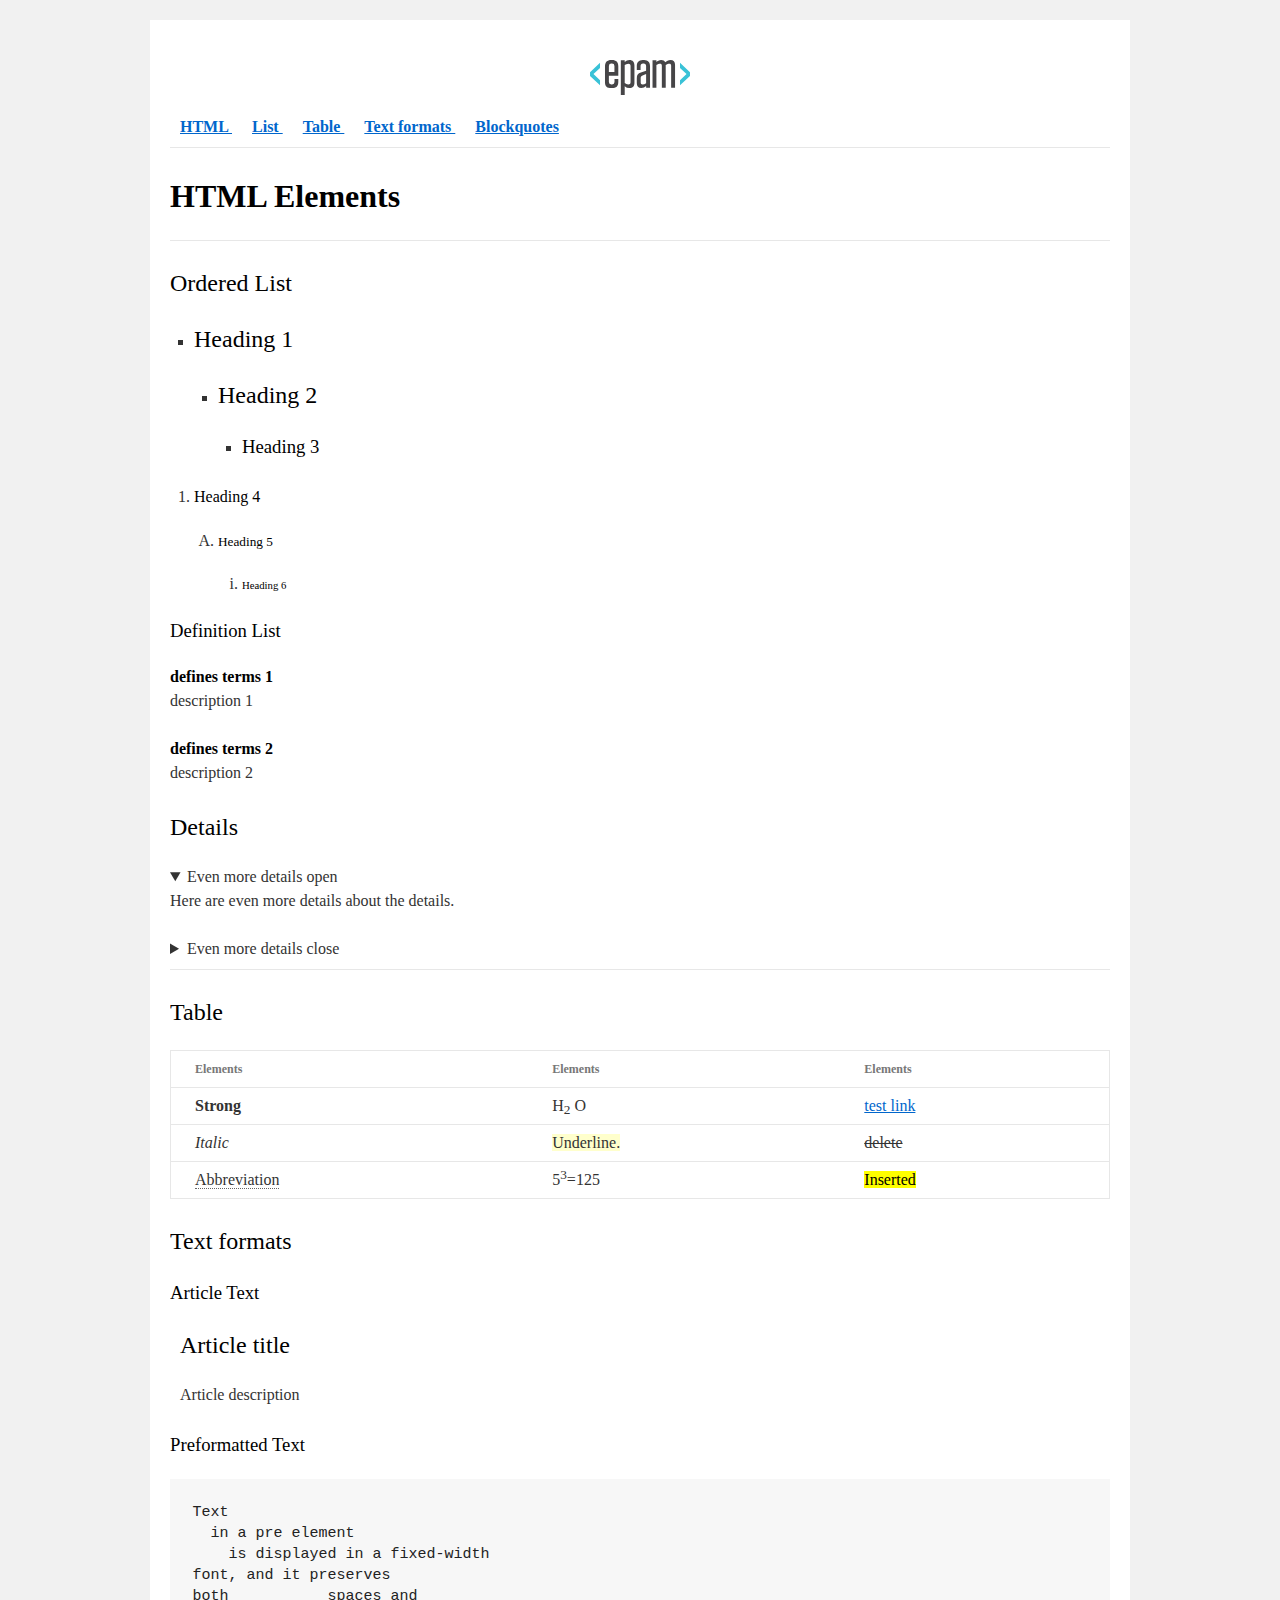
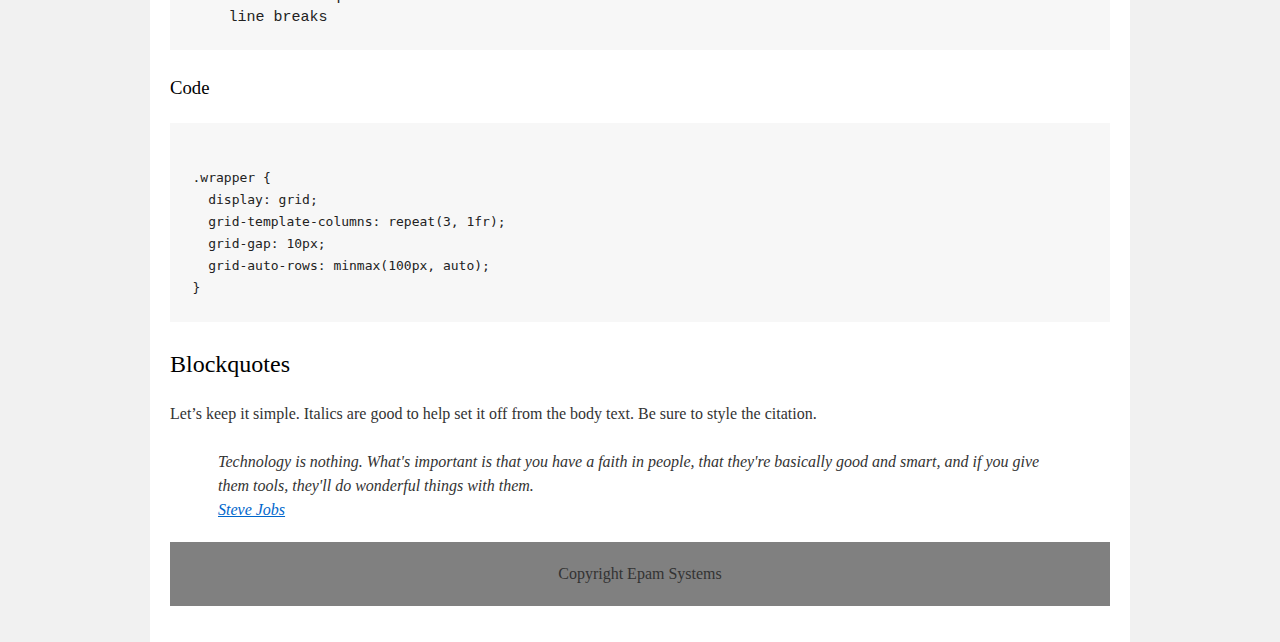
<file: homework_01/index.html>
<!DOCTYPE html>
<html>
   <head>
      <meta charset="utf-8">
      <title>hw</title>
      <link rel="stylesheet" href="style.css">
   </head>
   <body>
      <div id="wrapper">
         <div id="main">
            <div id="container">
               <div id="content" role="main">
                  <!-- TODO: Content goes here -->
                  <header>
                     <a href="http://www.epam.com/"><img src="EPAM_logo.svg" alt="EPAM_logo"> </a>
                  </header>

                  <nav>
                     <a href="#html"> <b> HTML </b> </a> 
                     <a href="#list"> <b> List </b> </a>
                     <a href="#table"> <b> Table </b> </a>
                     <a href="#tf"> <b> Text formats </b> </a>
                     <a href="#bq"> <b> Blockquotes </b> </a>
                  </nav>

                  <section>
                     <hr>
                     <h1 id="html"> <strong> HTML Elements </strong> </h1>
                     <hr>
                     <h2 id="list"> Ordered List </h2>
                     <ul>
                        <li>
                           <h2>Heading 1</h2>
                           <ul>
                              <li>
                                 <h2>Heading 2</h2>
                                 <ul>
                                    <li>
                                       <h3>Heading 3</h3>
                                    </li>
                                 </ul>
                              </li>
                           </ul>
                        </li>
                     </ul>
                     <ol>
                        <li>
                           <h4>Heading 4</h4>
                           <ol>
                              <li>
                                 <h5>Heading 5</h5>
                                 <ol>
                                    <li>
                                       <h6>Heading 6</h6>
                                    </li>
                                 </ol>
                              </li>
                           </ol>
                        </li>
                     </ol>
                     <h3> Definition List </h3>
                     <dl>
                        <dt>defines terms 1</dt>
                        <dd>description 1 </dd>
                     </dl>
                     <dl>
                        <dt>defines terms 2</dt>
                        <dd>description 2 </dd>
                     </dl>
                     <h2>Details</h2>
                     <details open>
                        <summary>Even more details open</summary>
                        <p>Here are even more details about the details.</p>
                     </details>
                     <details>
                        <summary>Even more details close</summary>
                        <p>Here are even more details about the details.</p>
                     </details>
                     <hr>
                     <h2 id="table">Table</h2>
                     <table>
                        <thead>
                           <tr>
                              <th> Elements </th>
                              <th> Elements </th>
                              <th> Elements </th>
                           </tr>
                        </thead>
                        <tbody>
                           <tr>
                              <td> <strong> Strong </strong> </td>
                              <td> H<sub>2</sub> O </td>
                              <td> <a href="#"> test link </a> </td>
                           </tr>
                           <tr>
                              <td> <i> Italic </i> </td>
                              <td> <ins>Underline.</ins></td>
                              <td> <del>delete </del></td>
                           </tr>
                           <tr>
                              <td> <abbr> Abbreviation </abbr> </td>
                              <td> 5<sup>3</sup>=125 </td>
                              <td> <mark>Inserted</mark> </td>
                           </tr>
                        </tbody>
                     </table>
                     <h2 id="tf"> Text formats </h2>
                     <h3>Article Text</h3>
                     <article>
                        <h2>Article title</h2>
                        <p>Article description</p>
                     </article>
                     <h3>Preformatted Text</h3>
                     <pre>
Text
  in a pre element
    is displayed in a fixed-width
font, and it preserves
both           spaces and
    line breaks      </pre>
                     <h3>Code</h3>
                     <pre><code>
.wrapper {
  display: grid;
  grid-template-columns: repeat(3, 1fr);
  grid-gap: 10px;
  grid-auto-rows: minmax(100px, auto);
}</code></pre>
                     <h2 id="bq">Blockquotes</h2>
                     <p> Let’s keep it simple. Italics are good to help set it off from the body text. Be sure to style the citation.</p>
                     <blockquote>
                        Technology is nothing. What's important is that you have a faith in people, that they're basically good and smart, and if you give them tools, they'll do wonderful things with them.
                        <address> <a href="https://en.wikipedia.org/wiki/Steve_Jobs">Steve Jobs </a></address>
                     </blockquote>
                     <p hidden> And here’s a bit of trailing text.</p>
                  </section>

                  <footer> Copyright Epam Systems </footer>

               </div>
            </div>
         </div>
      </div>
   </body>
</html>
</file>
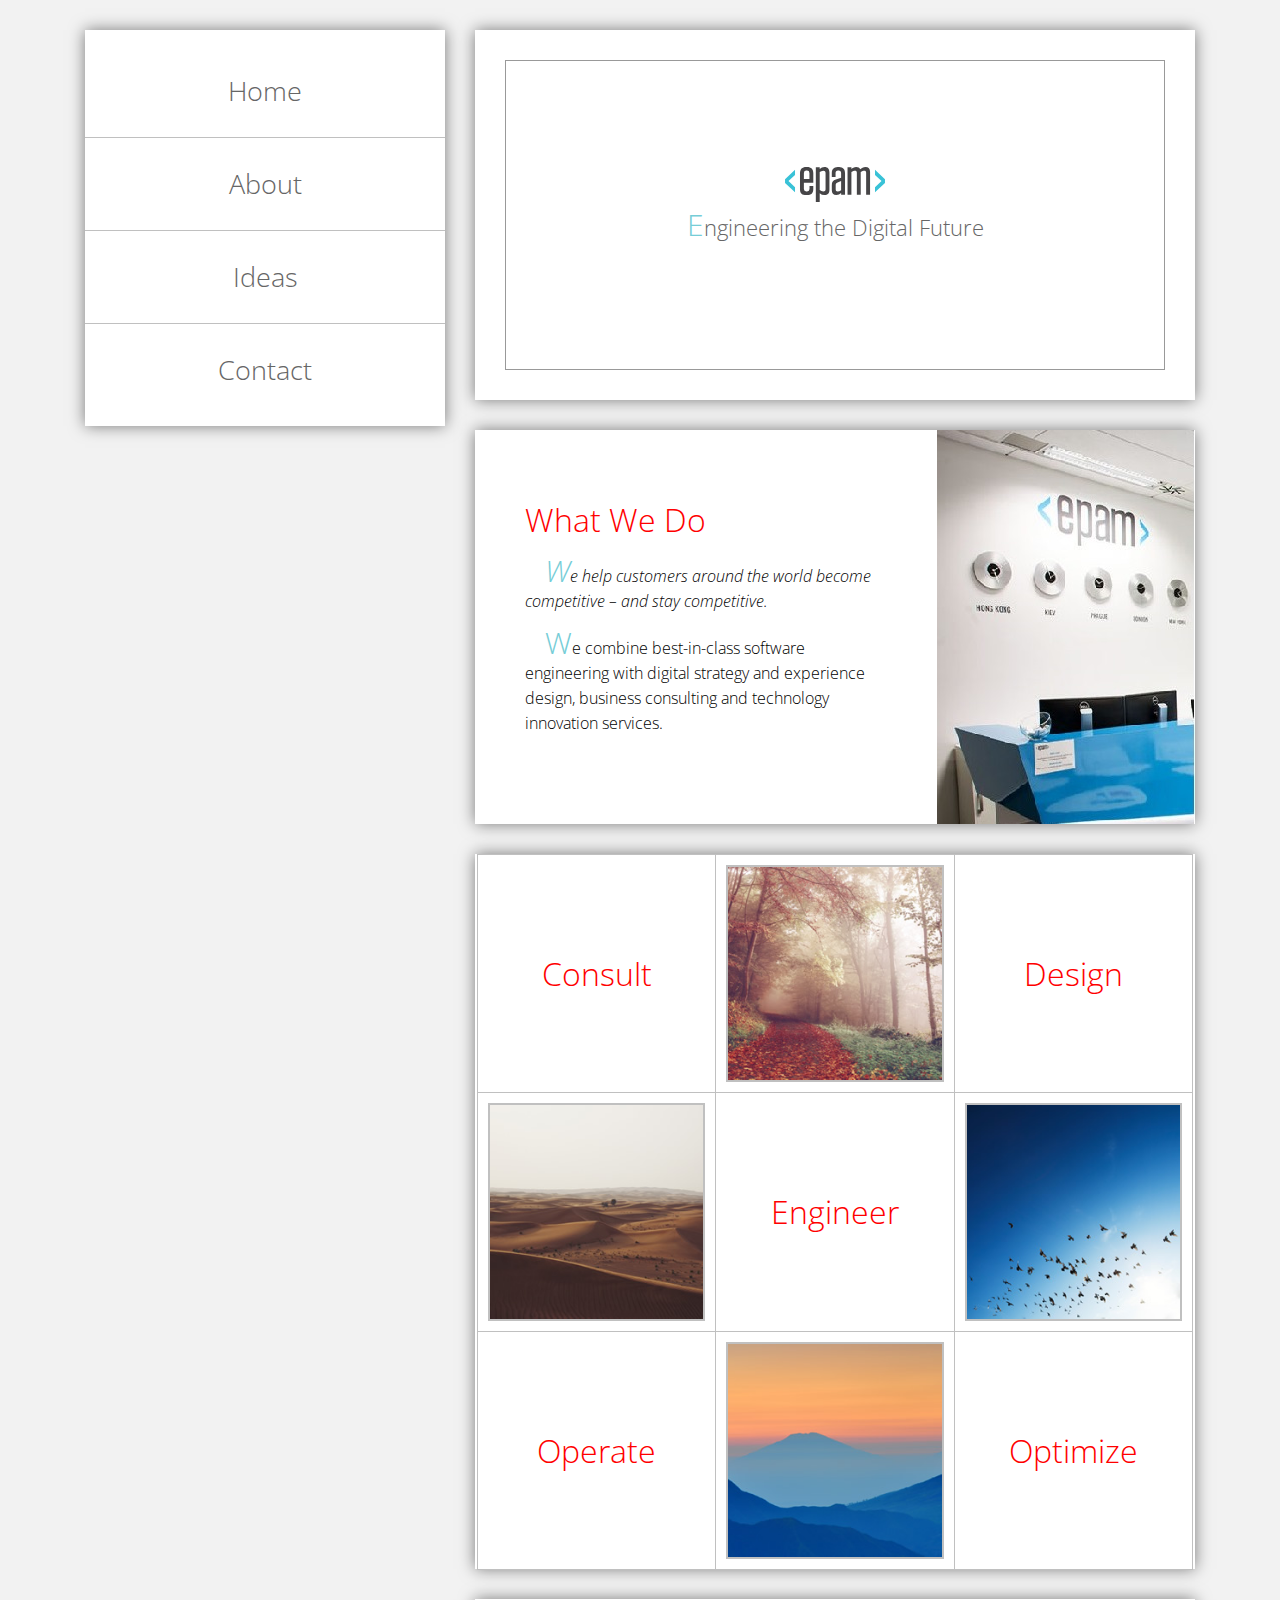
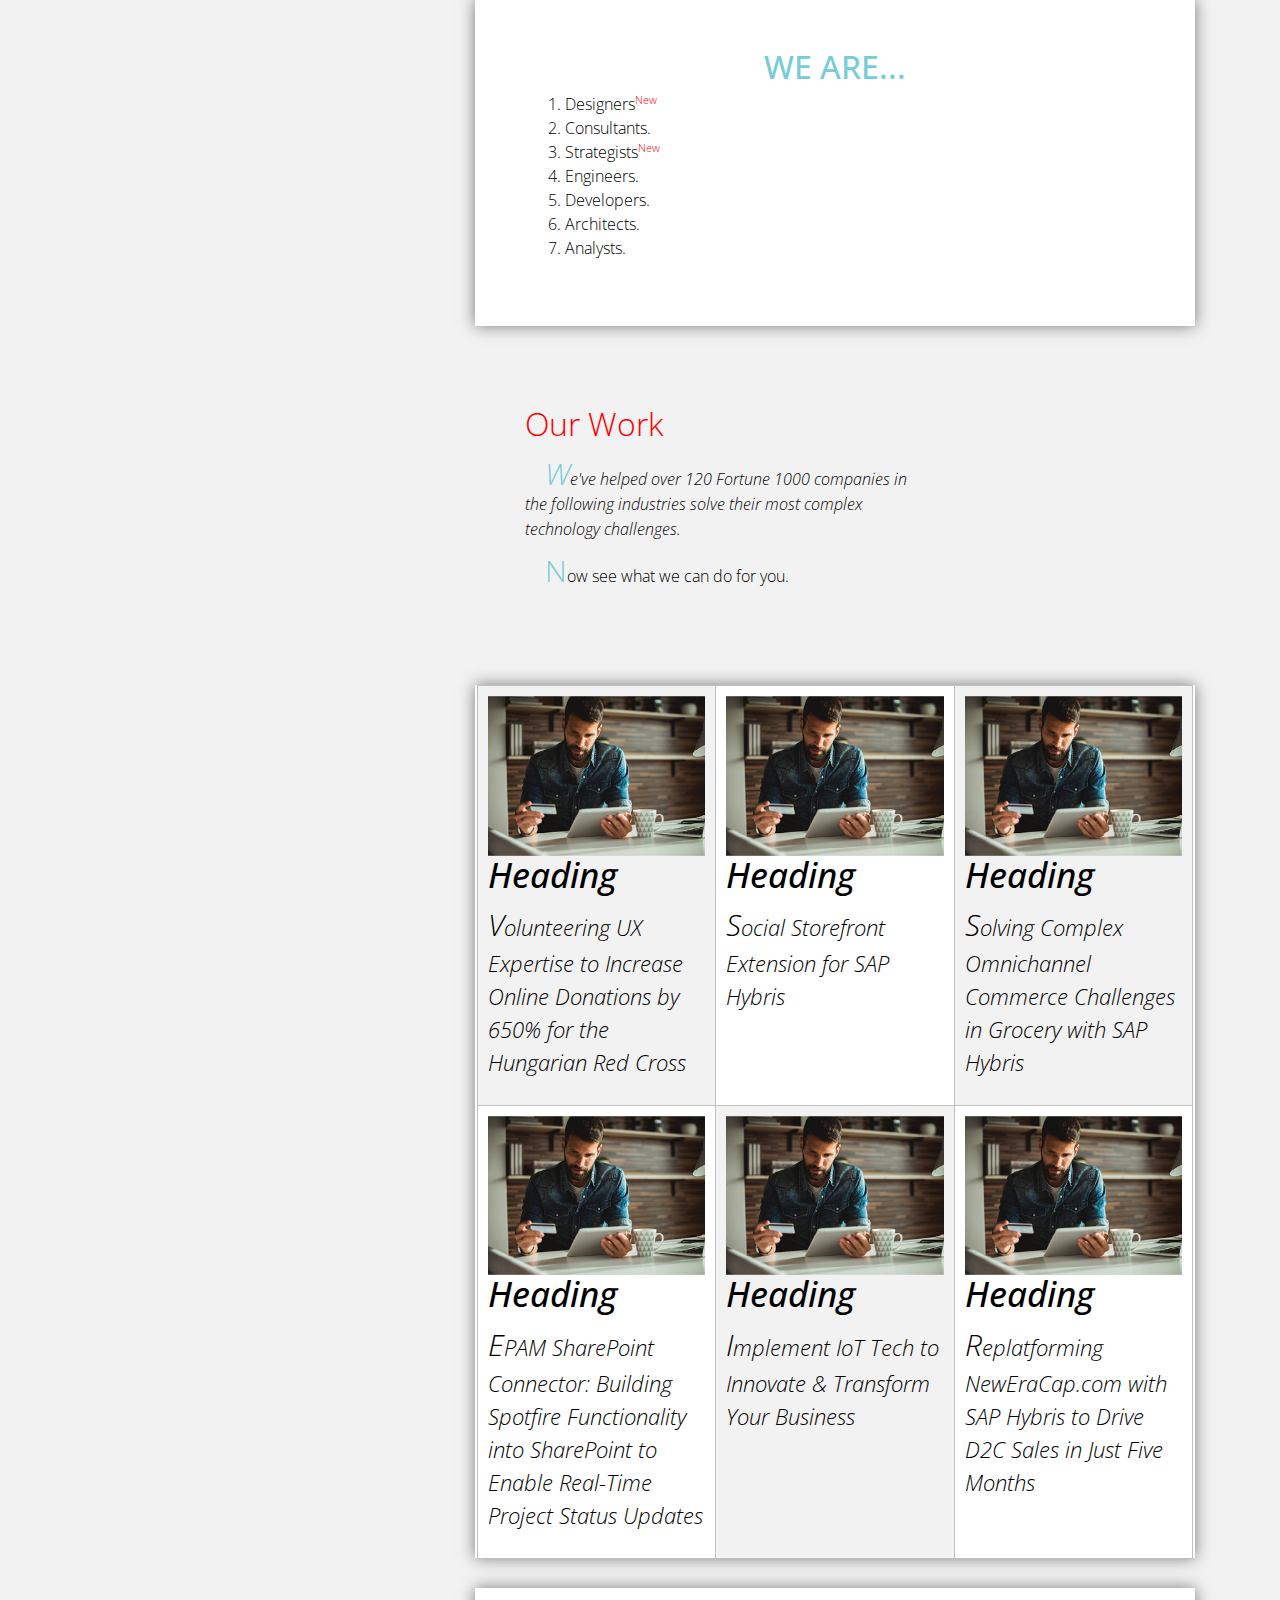
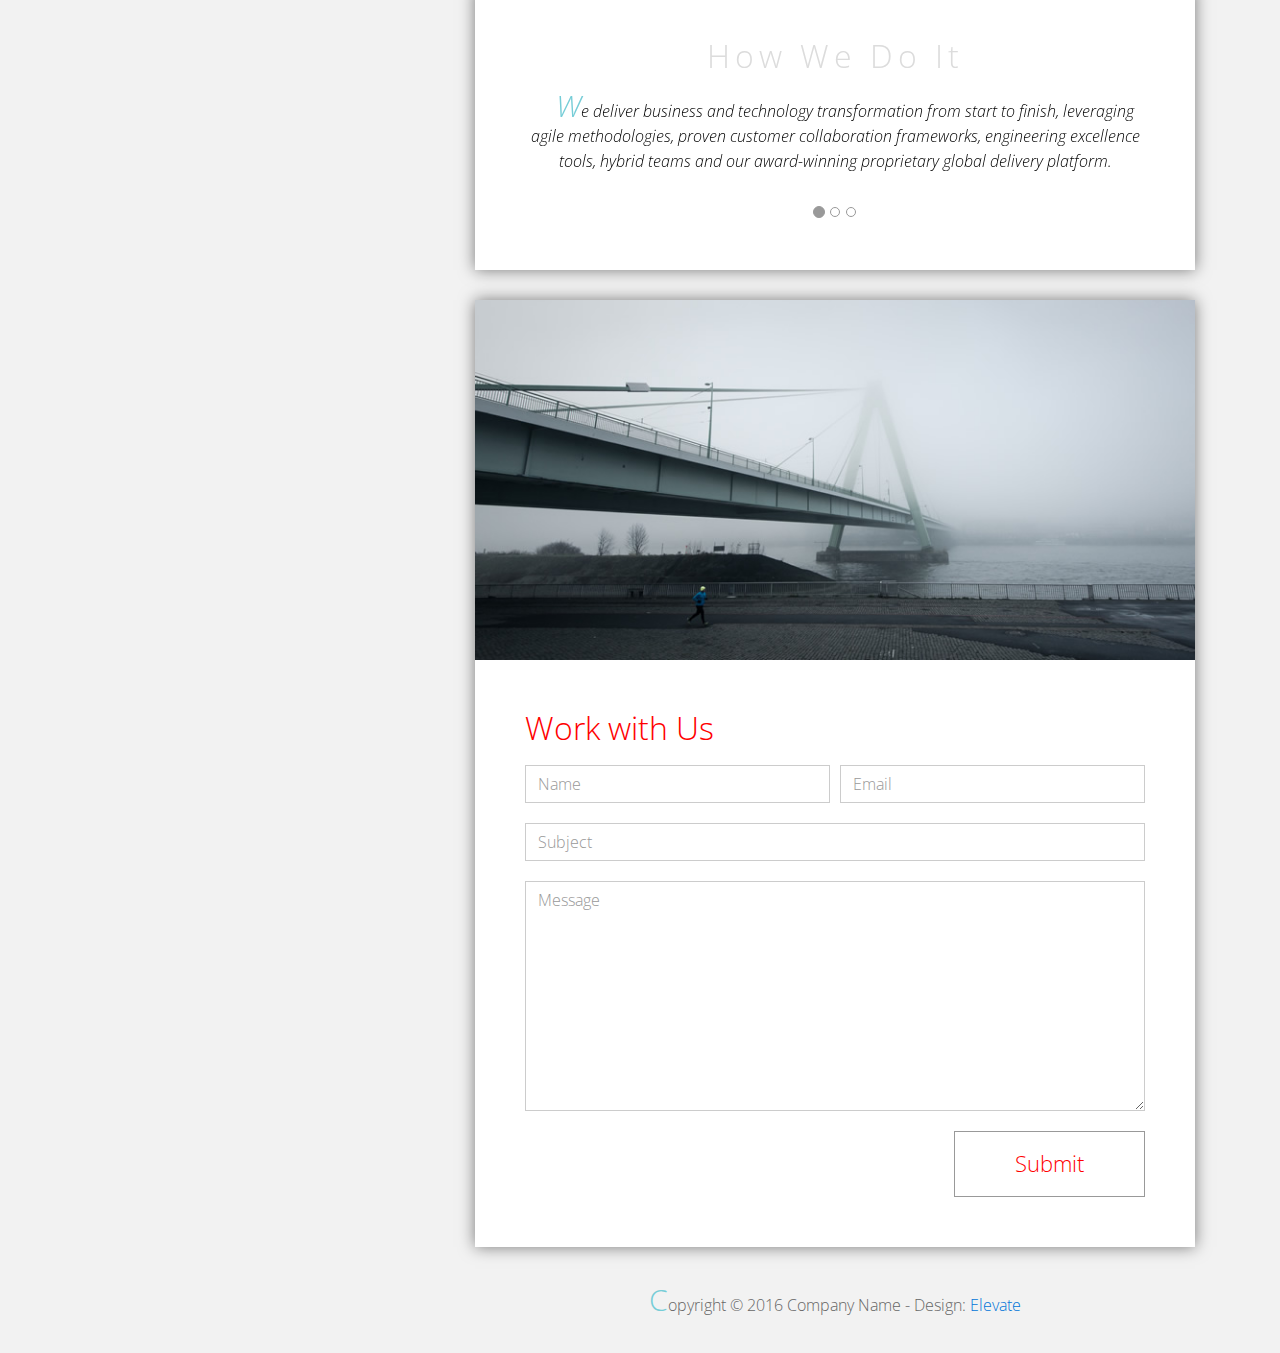
<file: homework_02/index.html>
<!DOCTYPE html>
<html lang="en">
<head>
  <meta charset="utf-8">
  <meta http-equiv="X-UA-Compatible" content="IE=edge">
  <meta name="viewport" content="width=device-width, initial-scale=1">

  <title>CSS Basic HW</title>



  <!-- load stylesheets -->
  <link rel="stylesheet" href="http://fonts.googleapis.com/css?family=Open+Sans:300,400">
  <!-- Google web font "Open Sans" -->
  <link rel="stylesheet" href="css/bootstrap.min.css">
  <!-- Bootstrap style -->
  <link rel="stylesheet" href="css/style.css">
  <!-- Templatemo style -->
  <style>
    .tm-section-title {
      color: red;
    }
    
    .box {
      border: 1px solid silver!important;
      padding: 10px;
    } 

  </style>

</head>

<body>
<div class="container">

  <div class="tm-sidebar">
    <nav class="tm-main-nav">
      <ul>
        <li class="tm-nav-item"><a href="#home" class="tm-nav-item-link">Home</a></li>
        <li class="tm-nav-item"><a href="#about" class="tm-nav-item-link">About</a></li>
        <li class="tm-nav-item"><a href="#ideas" class="tm-nav-item-link">Ideas</a></li>
        <li class="tm-nav-item"><a href="#contact" class="tm-nav-item-link">Contact</a></li>
      </ul>
    </nav>
  </div>

  <div class="tm-main-content">

    <section id="home" class="tm-content-box tm-banner margin-b-10">
      <div class="tm-banner-inner">
        <img src="img/EPAM_logo.svg" width="100px" alt="">
        <p class="tm-banner-text">Engineering the Digital Future</p>
      </div>
    </section>

    <section>
      <div class="tm-content-box flex-2-col">

        <div class="pad flex-item tm-team-description-container">
          <h2 class="tm-section-title">What We Do</h2>
          <p class="tm-section-description">We help customers around the world become competitive – and stay competitive.</p>
          <p class="tm-section-description"> We combine best-in-class software engineering with digital strategy and experience design, business consulting and technology innovation services.</p>
        </div>
        <div class="flex-item">
          <img src="img/image.jpg" alt="">
        </div>
        

      </div>
      <div id="about" class="tm-content-box">

        <ul class="boxes gallery-container">
          <li class="box box-bg">
            <h2 class="tm-section-title tm-section-title-box tm-box-bg-title">Consult</h2>
            <img src="img/white-bg.jpg" alt="Image" class="img-fluid">
          </li>
          <li class="box">
            <a href="img/idea-large-01.jpg"><img src="img/idea-01.jpg" alt="Image"
                                                 class="img-fluid"></a>
          </li>
          <li class="box box-bg">
            <h2 class="tm-section-title tm-section-title-box tm-box-bg-title">Design</h2>
            <img src="img/white-bg.jpg" alt="Image" class="img-fluid">
          </li>
          <li class="box">
            <a href="img/idea-large-02.jpg"><img src="img/idea-02.jpg" alt="Image"
                                                 class="img-fluid"></a>
          </li>
          <li class="box box-bg">
            <h2 class="tm-section-title tm-section-title-box tm-box-bg-title">Engineer</h2>
            <img src="img/white-bg.jpg" alt="Image" class="img-fluid">
          </li>
          <li class="box">
            <a href="img/idea-large-03.jpg"><img src="img/idea-03.jpg" alt="Image"
                                                 class="img-fluid"></a>
          </li>
          <li class="box box-bg">
            <h2 class="tm-section-title tm-section-title-box tm-box-bg-title">Operate</h2>
            <img src="img/white-bg.jpg" alt="Image" class="img-fluid">
          </li>
          <li class="box">
            <a href="img/idea-large-04.jpg"><img src="img/idea-04.jpg" alt="Image"
                                                 class="img-fluid"></a>
          </li>
          <li class="box box-bg">
            <h2 class="tm-section-title tm-section-title-box tm-box-bg-title">Optimize</h2>
            <img src="img/white-bg.jpg" alt="Image" class="img-fluid">
          </li>
        </ul>

      </div>

    </section>

    <!-- slider -->
    <section class="heading tm-content-box pad">
      <h2> WE ARE...</h2>
      <ol>
        <li><a href="index.html" class="text">Designers</a></li>
        <li><a href="index.html">Consultants</a></li>
        <li><a href="#" class="text">Strategists</a></li>
        <li><a href="#">Engineers</a></li>
        <li><a href="#">Developers</a></li>
        <li><a href="#">Architects</a></li>
        <li><a href="#">Analysts</a></li>
      </ol>
  
    </section>

    <section class="blocks">
       <div class="pad flex-item tm-team-description-container">
          <h2 class="tm-section-title">Our Work</h2>
          <p class="tm-section-description">We've helped over 120 Fortune 1000 companies in the following industries solve their most complex technology challenges. </p>
          <p class="tm-section-description"> Now see what we can do for you.</p>
        </div>
      <div class="tm-content-box flex-2-col">
      </div>
      <div  class="tm-content-box">
        <ul class="boxes gallery-container">
          <li class="box box-bg">
            <img src="img/image-1.jpg" alt="Image" class="img-fluid">
            <div>
              <h2>Heading</h2>
              <p>Volunteering UX Expertise to Increase Online Donations by 650% for the Hungarian Red Cross</p>
            </div>
          </li>
          <li class="box">
            <img src="img/image-1.jpg" alt="Image" class="img-fluid">
            <div>
              <h2>Heading</h2>
              <p>Social Storefront Extension for SAP Hybris</p>
            </div>
          </li>
          <li class="box box-bg">
            <img src="img/image-1.jpg" alt="Image" class="img-fluid">
            <div>
              <h2>Heading</h2>
              <p>Solving Complex Omnichannel Commerce Challenges in Grocery with SAP Hybris</p>
            </div>
          </li>
          <li class="box">
            <img src="img/image-1.jpg" alt="Image" class="img-fluid">
            <div>
              <h2>Heading</h2>
              <p>EPAM SharePoint Connector: Building Spotfire Functionality into SharePoint to Enable Real-Time Project Status Updates</p>
            </div>
          </li>
          <li class="box box-bg">
            <img src="img/image-1.jpg" alt="Image" class="img-fluid">
            <div>
              <h2>Heading</h2>
              <p>Implement IoT Tech to Innovate & Transform Your Business</p>
            </div>
          </li>
          <li class="box">
            <img src="img/image-1.jpg" alt="Image" class="img-fluid">
            <div>
              <h2>Heading</h2>
              <p>Replatforming NewEraCap.com with SAP Hybris to Drive D2C Sales in Just Five Months</p>
            </div>
          </li>
        </ul>

      </div>
    </section>

    <section id="ideas">
      <div id="tmCarousel" class="carousel slide tm-content-box" data-ride="carousel">

        <ol class="carousel-indicators">
          <li data-target="#tmCarousel" data-slide-to="0" class="active"></li>
          <li data-target="#tmCarousel" data-slide-to="1" class=""></li>
          <li data-target="#tmCarousel" data-slide-to="2" class=""></li>
        </ol>

        <div class="carousel-inner" role="listbox">

          <div class="carousel-item active">
            <div class="carousel-content">
              <div class="flex-item">
                <h2 class="tm-section-title">How We Do It</h2>
                <p class="tm-section-description carousel-description">We deliver business and technology transformation from start to finish, leveraging agile methodologies, proven customer collaboration frameworks, engineering excellence tools, hybrid teams and our award-winning proprietary global delivery platform.</p>
              </div>
            </div>
          </div>

          <div class="carousel-item">
            <div class="carousel-content">
              <div class="flex-item">
                <h2 class="tm-section-title">Our Clients</h2>
                <p class="tm-section-description carousel-description">Lorem ipsum dolor sit amet,
                  consectetur adipiscing elit. Quisque vel nisi pharetra nibh varius pharetra ac
                  sagittis nisi. Etiam pharetra vestibulum hendrerit. Pellentesque interdum metus
                  sed massa rutrum.</p>
              </div>
            </div>
          </div>

          <div class="carousel-item">
            <div class="carousel-content">
              <div class="flex-item">
                <h2 class="tm-section-title">Our Projects</h2>
                <p class="tm-section-description carousel-description">Donec ex libero, fringilla
                  vitae purus sit amet, rhoncus pharetra lorem. Pellentesque id sem id lacus
                  ultricies vehicula. Aliquam rutrum mi non. Pellentesque interdum metus sed massa
                  rutrum.</p>
              </div>
            </div>
          </div>

        </div>

      </div>
    </section>

    <section class="tm-content-box">
      <img src="img/contact.jpg" alt="Contact image" class="img-fluid">

      <div id="contact" class="pad">
        <h2 class="tm-section-title">Work with Us</h2>
        <form action="#contact" method="get" class="contact-form">

          <div class="form-group col-xs-12 col-sm-12 col-md-6 col-lg-6 form-group-2-col-left">
            <input type="text" id="contact_name" name="contact_name" class="form-control"
                   placeholder="Name" required/>
          </div>
          <div class="form-group col-xs-12 col-sm-12 col-md-6 col-lg-6 form-group-2-col-right">
            <input type="email" id="contact_email" name="contact_email" class="form-control"
                   placeholder="Email" required/>
          </div>
          <div class="form-group">
            <input type="text" id="contact_subject" name="contact_subject" class="form-control"
                   placeholder="Subject" required/>
          </div>
          <div class="form-group">
            <textarea id="contact_message" name="contact_message" class="form-control" rows="9"
                      placeholder="Message" required></textarea>
          </div>

          <button type="submit" class="btn btn-primary submit-btn" >Submit</button>

        </form>
      </div>
    </section>

    <footer class="tm-footer">
      <p class="text-xs-center">Copyright &copy; 2016 Company Name

        - Design: <a rel="nofollow" href="http://www.templatemo.com/tm-481-elevate"
                     target="_parent">Elevate</a></p>
    </footer>

  </div>

</div>

</body>
</html>
</file>
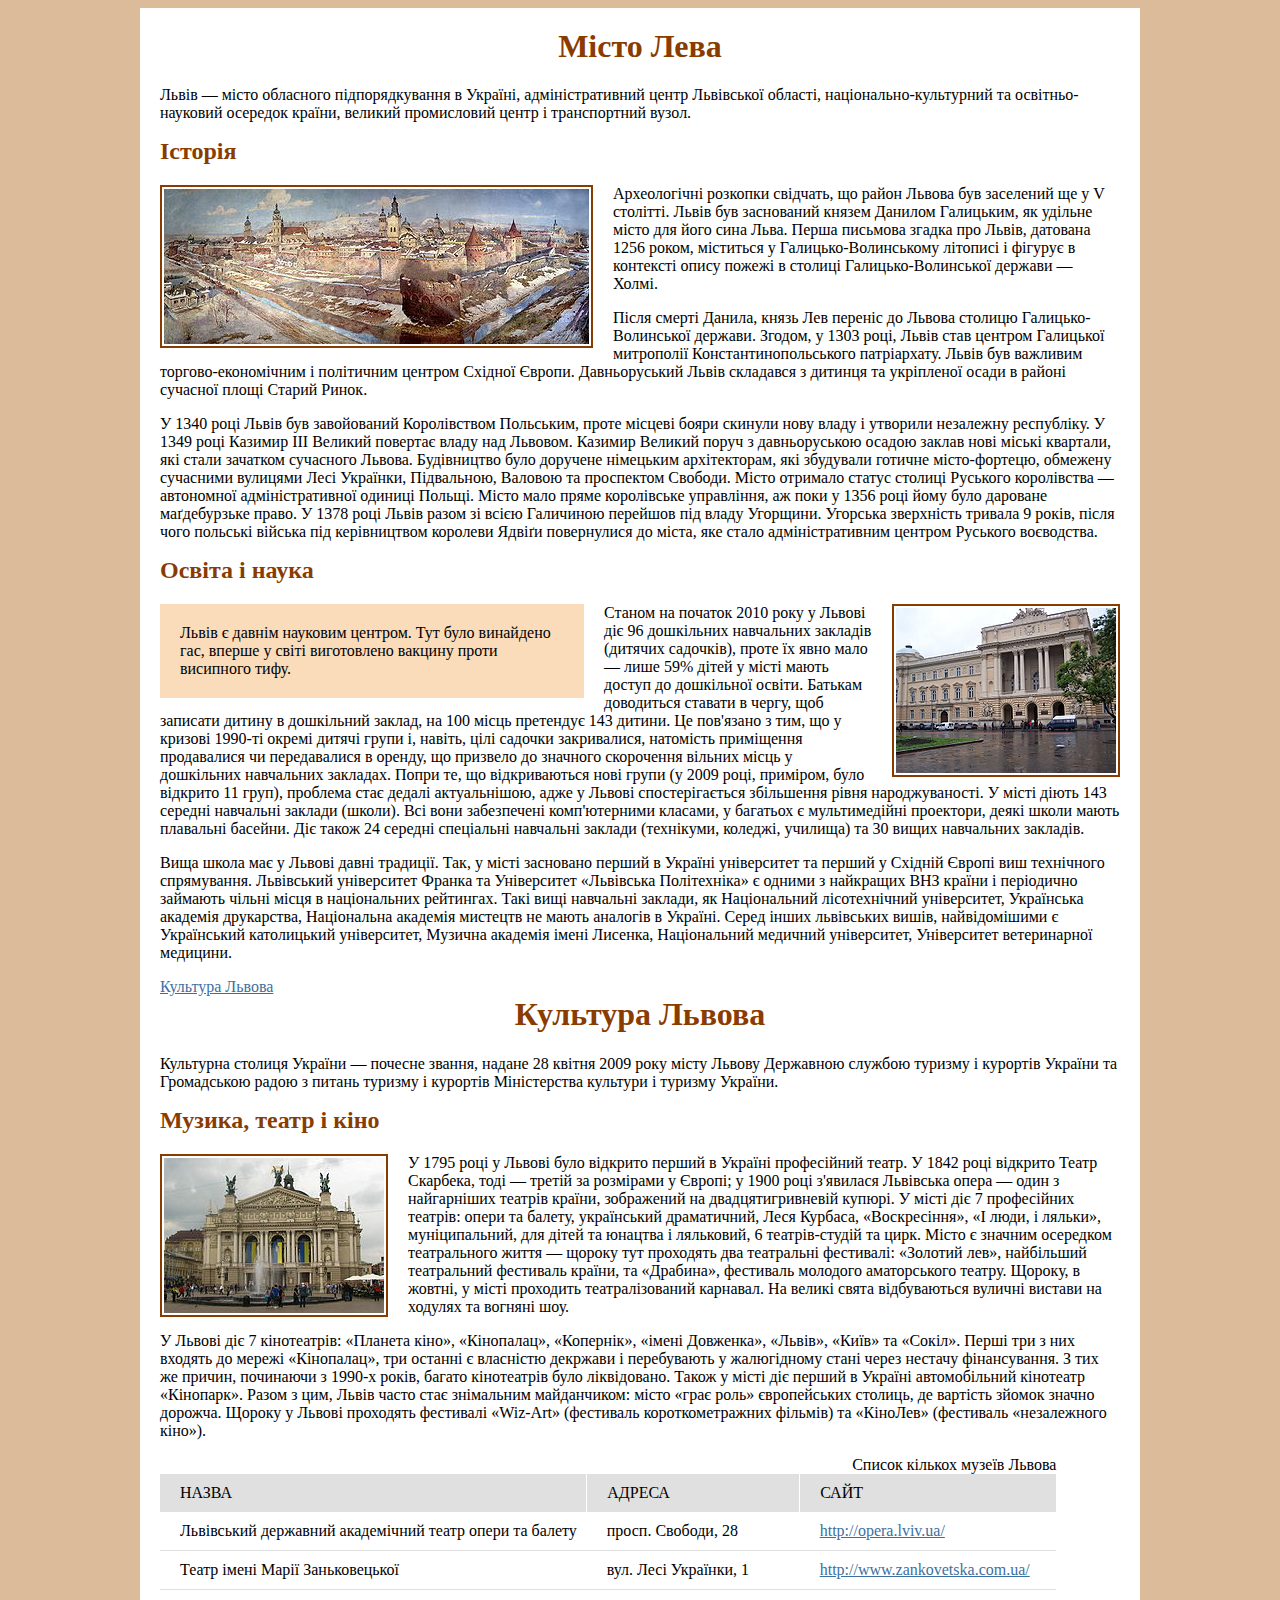
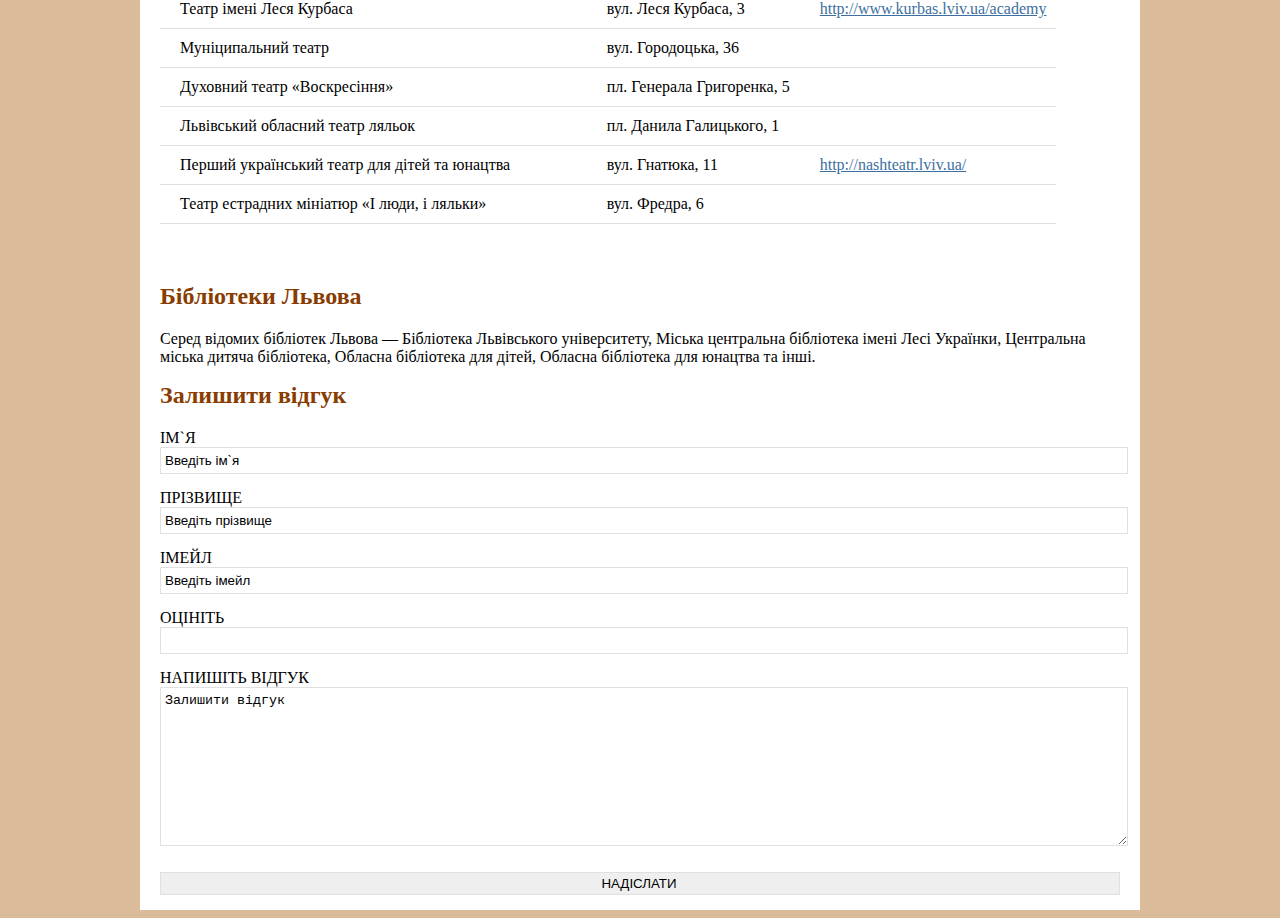
<file: homework_03/index.html>
﻿<!DOCTYPE html>
<html>

<head>
  <meta charset="utf-8">
  <title>Epam Front End Lab. Preprocessors</title>
  <link rel="stylesheet" type="text/css" href="css/style1.css">
  <!--<link rel="stylesheet" type="text/css" href="css/style2.css">-->
  <style type="text/css">
    .userName{
      display: inline;
      width: 50%;
    }
  </style>
</head>

<body>
  <div id="content">
    <h1>Місто Лева</h1>
    <p>Львів — місто обласного підпорядкування в Україні, адміністративний центр Львівської області, національно-культурний
      та освітньо-науковий осередок країни, великий промисловий центр і транспортний вузол.</p>
    <h2>Історія</h2>
    <p><img class="img-left" src="img/lviv.jpg" width="425" height="155" alt="" /> Археологічні розкопки свідчать, що район
      Львова був заселений ще у V столітті. Львів був заснований князем Данилом Галицьким, як удільне місто для його сина
      Льва. Перша письмова згадка про Львів, датована 1256 роком, міститься у Галицько-Волинському літописі і фігурує в контексті
      опису пожежі в столиці Галицько-Волинської держави — Холмі.</p>
    <p>Після смерті Данила, князь Лев переніс до Львова столицю Галицько-Волинської держави. Згодом, у 1303 році, Львів став
      центром Галицької митрополії Константинопольського патріархату. Львів був важливим торгово-економічним і політичним
      центром Східної Європи. Давньоруський Львів складався з дитинця та укріпленої осади в районі сучасної площі Старий
      Ринок.
    </p>
    <p>У 1340 році Львів був завойований Королівством Польським, проте місцеві бояри скинули нову владу і утворили незалежну
      республіку. У 1349 році Казимир III Великий повертає владу над Львовом. Казимир Великий поруч з давньоруською осадою
      заклав нові міські квартали, які стали зачатком сучасного Львова. Будівництво було доручене німецьким архітекторам,
      які збудували готичне місто-фортецю, обмежену сучасними вулицями Лесі Українки, Підвальною, Валовою та проспектом Свободи.
      Місто отримало статус столиці Руського королівства — автономної адміністративної одиниці Польщі. Місто мало пряме королівське
      управління, аж поки у 1356 році йому було дароване маґдебурзьке право. У 1378 році Львів разом зі всією Галичиною перейшов
      під владу Угорщини. Угорська зверхність тривала 9 років, після чого польські війська під керівництвом королеви Ядвіґи
      повернулися до міста, яке стало адміністративним центром Руського воєводства.</p>
    <h2>Освіта і наука</h2>
    <div class="brief">
      Львів є давнім науковим центром. Тут було винайдено гас, вперше у світі виготовлено вакцину проти висипного тифу.
    </div>
    <img class="img-right" src="img/university.jpg" width="220" height="165" alt="" />
    <p>Станом на початок 2010 року у Львові діє 96 дошкільних навчальних закладів (дитячих садочків), проте їх явно мало — лише
      59% дітей у місті мають доступ до дошкільної освіти. Батькам доводиться ставати в чергу, щоб записати дитину в дошкільний
      заклад, на 100 місць претендує 143 дитини. Це пов'язано з тим, що у кризові 1990-ті окремі дитячі групи і, навіть,
      цілі садочки закривалися, натомість приміщення продавалися чи передавалися в оренду, що призвело до значного скорочення
      вільних місць у дошкільних навчальних закладах. Попри те, що відкриваються нові групи (у 2009 році, приміром, було
      відкрито 11 груп), проблема стає дедалі актуальнішою, адже у Львові спостерігається збільшення рівня народжуваності.
      У місті діють 143 середні навчальні заклади (школи). Всі вони забезпечені комп'ютерними класами, у багатьох є мультимедійні
      проектори, деякі школи мають плавальні басейни. Діє також 24 середні спеціальні навчальні заклади (технікуми, коледжі,
      училища) та 30 вищих навчальних закладів.</p>
    <p>Вища школа має у Львові давні традиції. Так, у місті засновано перший в Україні університет та перший у Східній Європі
      виш технічного спрямування. Львівський університет Франка та Університет «Львівська Політехніка» є одними з найкращих
      ВНЗ країни і періодично займають чільні місця в національних рейтингах. Такі вищі навчальні заклади, як Національний
      лісотехнічний університет, Українська академія друкарства, Національна академія мистецтв не мають аналогів в Україні.
      Серед інших львівських вишів, найвідомішими є Український католицький університет, Музична академія імені Лисенка,
      Національний медичний університет, Університет ветеринарної медицини.</p>
    <a href="culture.html">Культура Львова</a>

    <h1>Культура Львова</h1>
    <p>Культурна столиця України — почесне звання, надане 28 квітня 2009 року місту Львову Державною службою туризму і курортів
      України та Громадською радою з питань туризму і курортів Міністерства культури і туризму України.</p>
    <h2>Музика, театр і кіно</h2>
    <img class="img-left" src="img/opera.jpg" width="220" height="155" alt="" />
    <p>У 1795 році у Львові було відкрито перший в Україні професійний театр. У 1842 році відкрито Театр Скарбека, тоді — третій
      за розмірами у Європі; у 1900 році з'явилася Львівська опера — один з найгарніших театрів країни, зображений на двадцятигривневій
      купюрі. У місті діє 7 професійних театрів: опери та балету, український драматичний, Леся Курбаса, «Воскресіння», «І
      люди, і ляльки», муніципальний, для дітей та юнацтва і ляльковий, 6 театрів-студій та цирк. Місто є значним осередком
      театрального життя — щороку тут проходять два театральні фестивалі: «Золотий лев», найбільший театральний фестиваль
      країни, та «Драбина», фестиваль молодого аматорського театру. Щороку, в жовтні, у місті проходить театралізований карнавал.
      На великі свята відбуваються вуличні вистави на ходулях та вогняні шоу.</p>
    <p>У Львові діє 7 кінотеатрів: «Планета кіно», «Кінопалац», «Копернік», «імені Довженка», «Львів», «Київ» та «Сокіл». Перші
      три з них входять до мережі «Кінопалац», три останні є власністю декржави і перебувають у жалюгідному стані через нестачу
      фінансування. З тих же причин, починаючи з 1990-х років, багато кінотеатрів було ліквідовано. Також у місті діє перший
      в Україні автомобільний кінотеатр «Кінопарк». Разом з цим, Львів часто стає знімальним майданчиком: місто «грає роль»
      європейських столиць, де вартість зйомок значно дорожча. Щороку у Львові проходять фестивалі «Wiz-Art» (фестиваль короткометражних
      фільмів) та «КіноЛев» (фестиваль «незалежного кіно»).</p>
    <table>
      <caption>Список кількох музеїв Львова</caption>
      <tr>
        <th>Назва</th>
        <th>Адреса</th>
        <th>Сайт</th>
      </tr>
      <tr>
        <td>Львівський державний академічний театр опери та балету</td>
        <td>просп. Свободи, 28</td>
        <td><a href="#">http://opera.lviv.ua/</a></td>
      </tr>
      <tr>
        <td>Театр імені Марії Заньковецької</td>
        <td>вул. Лесі Українки, 1</td>
        <td><a href="#">http://www.zankovetska.com.ua/</a></td>
      </tr>
      <tr>
        <td>Театр імені Леся Курбаса</td>
        <td>вул. Леся Курбаса, 3</td>
        <td><a href="#">http://www.kurbas.lviv.ua/academy</a></td>
      </tr>
      <tr>
        <td>Муніципальний театр</td>
        <td>вул. Городоцька, 36</td>
        <td></td>
      </tr>
      <tr>
        <td>Духовний театр «Воскресіння»</td>
        <td>пл. Генерала Григоренка, 5</td>
        <td></td>
      </tr>
      <tr>
        <td>Львівський обласний театр ляльок</td>
        <td>пл. Данила Галицького, 1</td>
        <td></td>
      </tr>
      <tr>
        <td>Перший український театр для дітей та юнацтва</td>
        <td>вул. Гнатюка, 11</td>
        <td><a href="#">http://nashteatr.lviv.ua/</a></td>
      </tr>
      <tr>
        <td>Театр естрадних мініатюр «І люди, і ляльки»</td>
        <td>вул. Фредра, 6</td>
        <td></td>
      </tr>
    </table>
    <h2>Бібліотеки Львова</h2>
    <p>Серед відомих бібліотек Львова — Бібліотека Львівського університету, Міська центральна бібліотека імені Лесі Українки,
      Центральна міська дитяча бібліотека, Обласна бібліотека для дітей, Обласна бібліотека для юнацтва та інші.</p>
    <div>
      <h2>Залишити відгук</h2>
         <form>
                <div class="column">
                    <span>ІМ`Я</span><br>
                    <input class="cell_width" type="text" name="firstname" value="Введіть ім`я" required><br>
                    <span>ПРІЗВИЩЕ</span><br>
                    <input class="cell_width" type="text" name="lastname" value="Введіть прізвище" required> <br>
                </div>
                <span>ІМЕЙЛ</span><br>
                <input class="cell_width" type="text" name="email" value="Введіть імейл" required><br>
                <span>ОЦІНІТЬ</span><br>
                <input class="cell_width" type="text" name="feedback" required> <br>
                <span>НАПИШІТЬ ВІДГУК</span><br>
                <textarea class="cell_width" name="comment">Залишити відгук</textarea>
                <div class="oversbutton">
                    <input id="button" type="button" value="НАДІСЛАТИ">
                </div>
          </form>
    </div>
  </div>
</body>

</html>
</file>
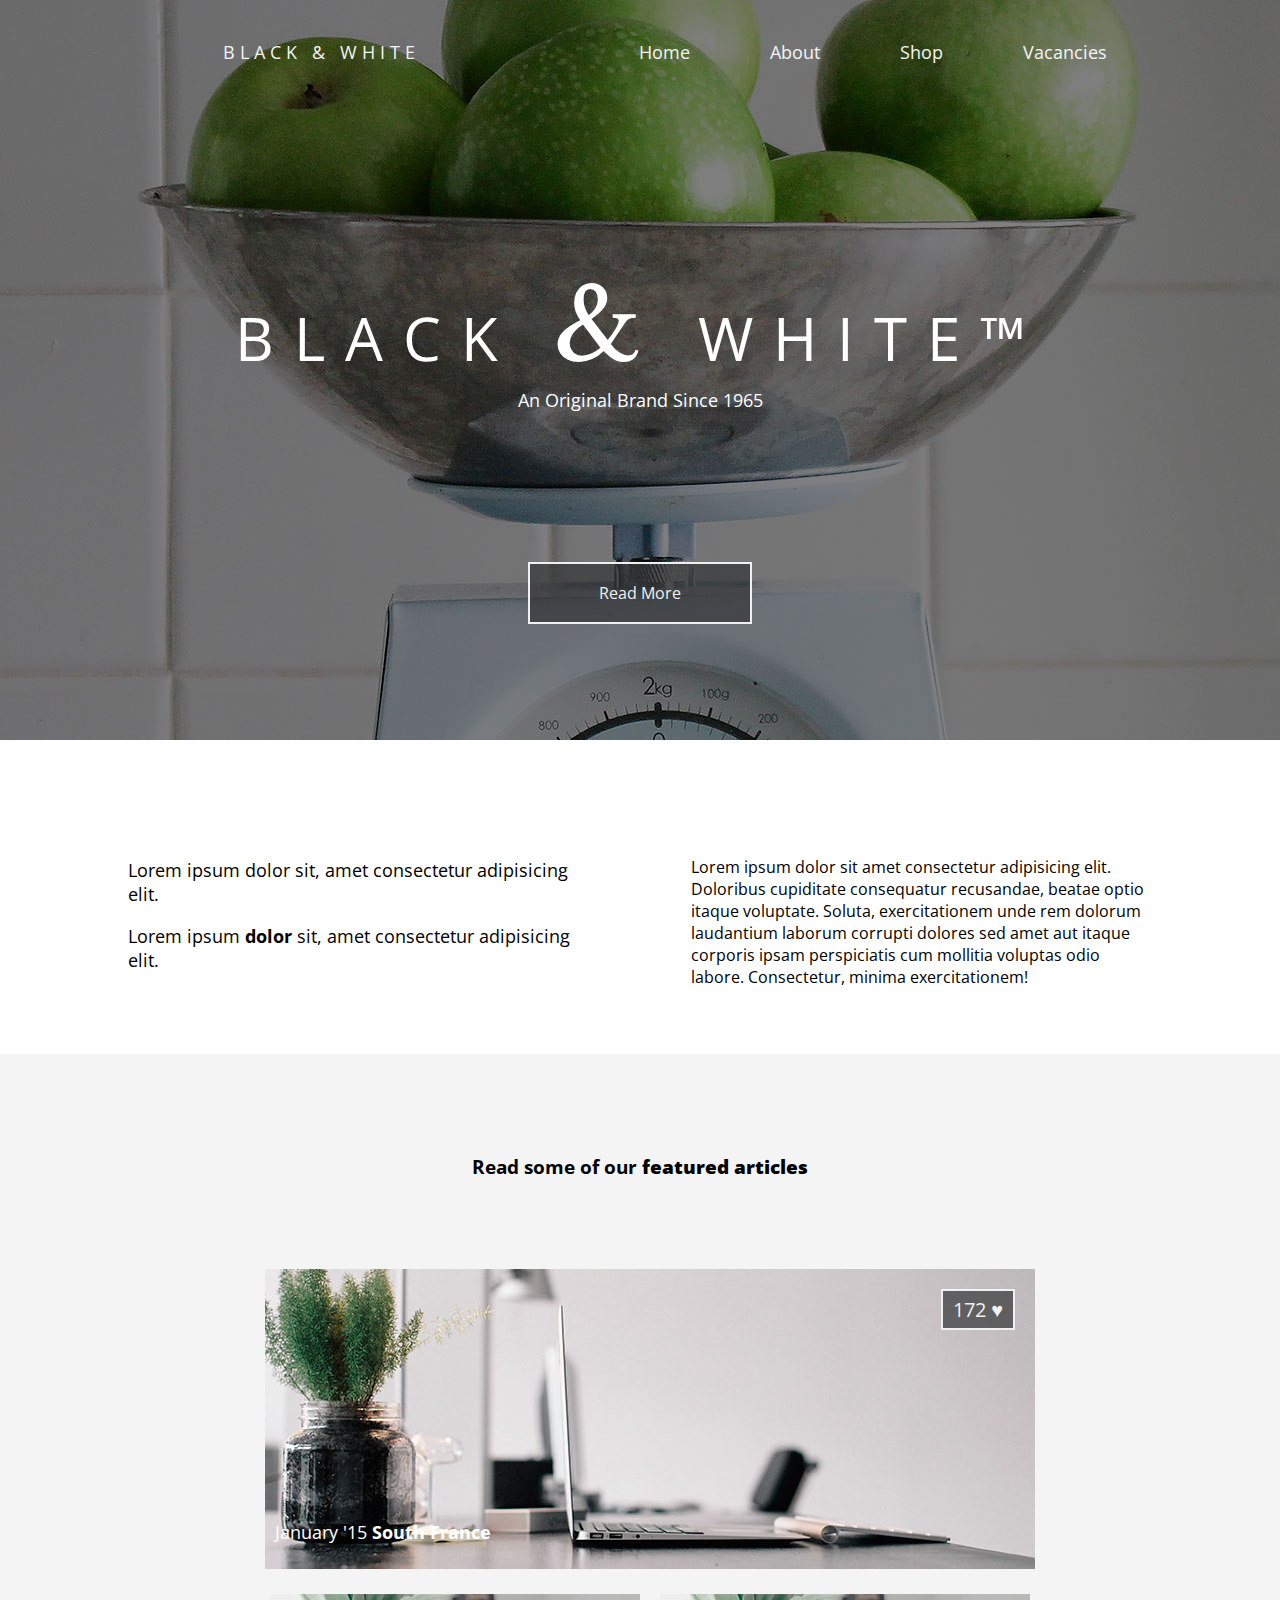
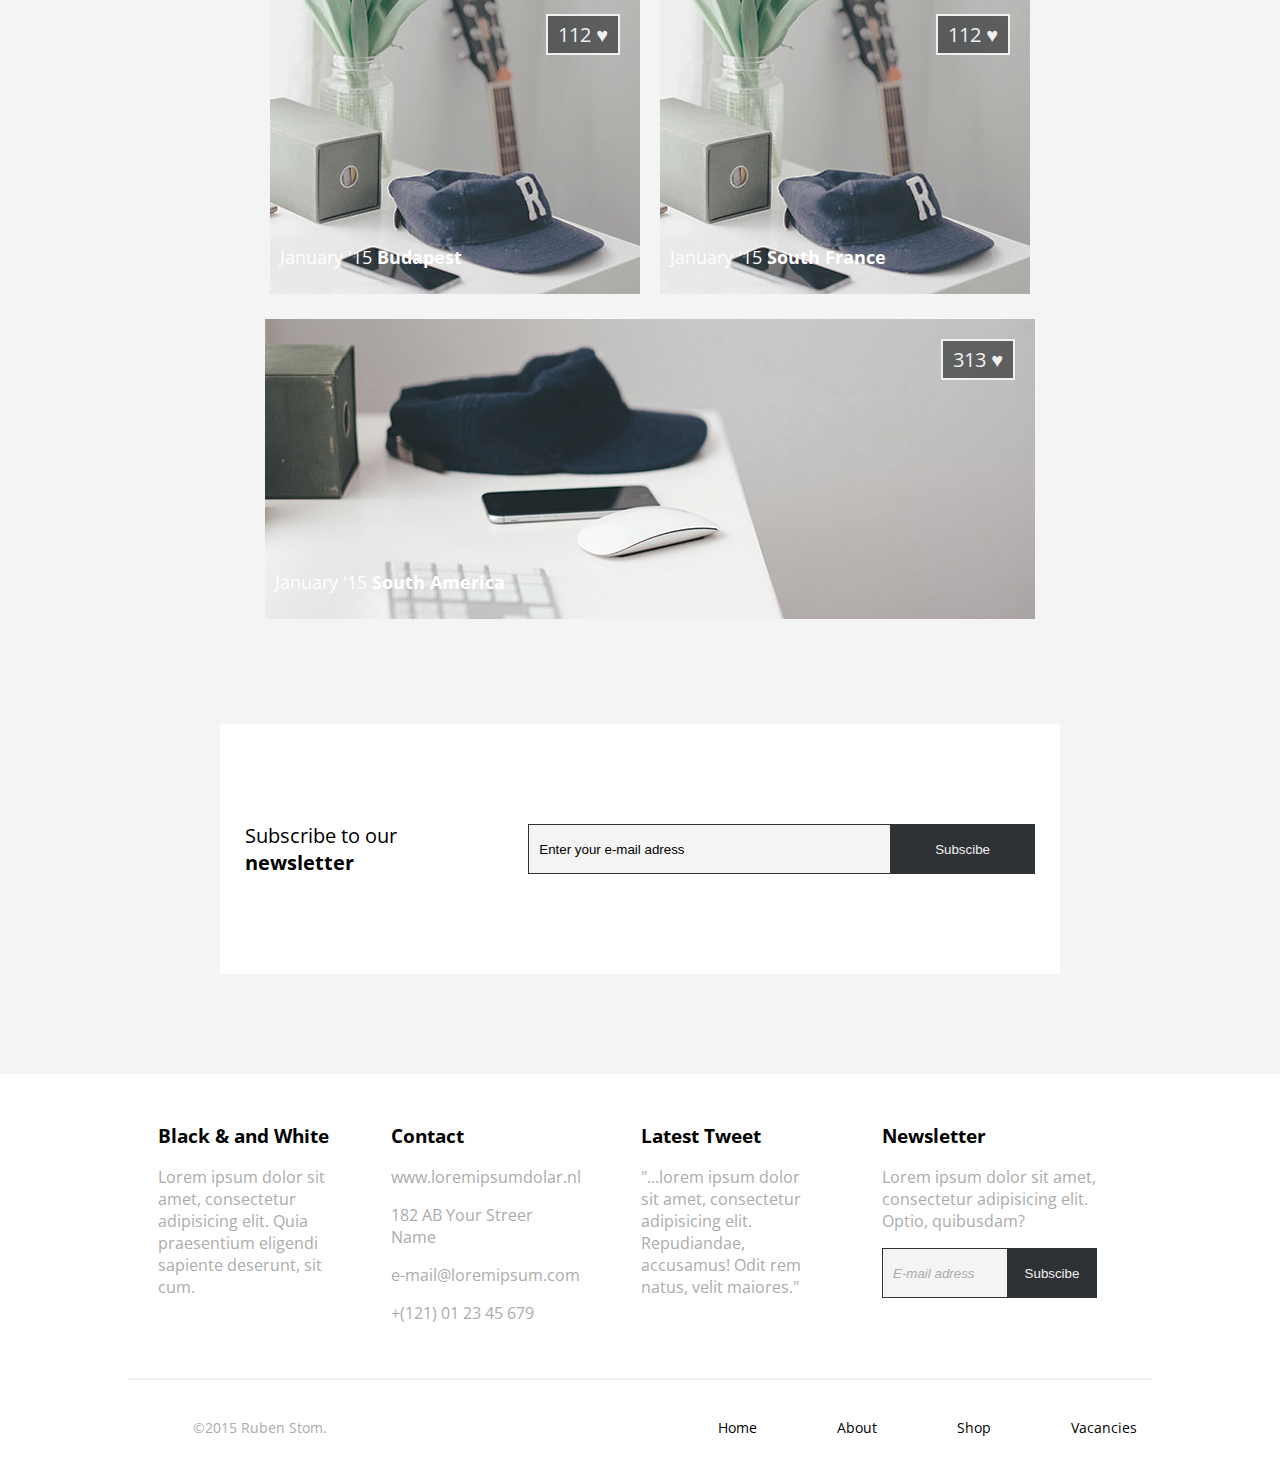
<file: homework_04/index.html>
<!DOCTYPE html>
<html lang="en">
   <head>
      <meta charset="UTF-8">
      <meta name="viewport" content="width=device-width, initial-scale=1.0">
      <meta http-equiv="X-UA-Compatible" content="ie=edge">
      <link href="https://fonts.googleapis.com/css?family=Open+Sans:300,400" rel="stylesheet">
      <link href="https://fonts.googleapis.com/css?family=Libre+Baskerville" rel="stylesheet">
      <link rel="stylesheet" href="css/style.css">
      <title>Layouts HW</title>
   </head>
   <body>
      <header>
         <div class="container">
            <nav class="heading">
               <div class="header-section">
                  <div class="header-item header-logo">
                     BLACK & WHITE
                  </div>
               </div>
               <div class="header-section">
                  <div class="header-item">
                     <a href="#" id="active">Home</a>
                  </div>
                  <div class="header-item">
                     <a href="#">About</a>
                  </div>
                  <div class="header-item">
                     <a href="#">Shop</a>
                  </div>
                  <div class="header-item">
                     <a href="#">Vacancies</a>
                  </div>
               </div>
            </nav>
            <div class="titles">
               <div class="first-title">
                  <h2>BLACK <span>&</span> WHITE&trade;</h2>
               </div>
               <h3>An Original Brand Since 1965</h3>
            </div>
            <a href="#" class="button">Read More</a>
         </div>
      </header>
      <section>
         <div class="container">
            <div class="info clearfix">
               <div class="left-side">
                  <p>
                     Lorem ipsum dolor sit, amet consectetur adipisicing elit. 
                  </p>
                  <p>
                     Lorem ipsum <strong>dolor </strong> sit, amet consectetur adipisicing elit. 
                  </p>
               </div>
               <div class="right-side">
                  <p>Lorem ipsum dolor sit amet consectetur adipisicing elit. 
                     Doloribus cupiditate consequatur recusandae, beatae optio 
                     itaque voluptate. Soluta, exercitationem unde rem dolorum 
                     laudantium laborum corrupti dolores sed amet aut itaque 
                     corporis ipsam perspiciatis cum mollitia voluptas odio 
                     labore. Consectetur, minima exercitationem!
                  </p>
               </div>
            </div>
         </div>
      </section>
      <article>
         <div class="container">
            <section>
               <h3>Read some of our <strong>featured articles</strong></h3>
               <div class="grid">
                  <div class="example3">
                     <img src="img/sample.jpg" alt="photo1" class="responsive-image">
                     <div class="example-text">
                        <span>January '15 <strong>South France</strong></span>
                     </div>
                     <div class="likes">
                        <span>172 &#9829;</span>
                     </div>
                  </div>
                  <div class="example3">
                     <img src="img/sample2.jpg" alt="photo2" class="responsive-image">
                     <div class="example-text">
                        <span>January '15 <strong>Budapest</strong></span>
                     </div>
                     <div class="likes">
                        <span>112 &#9829;</span>
                     </div>
                  </div>
                  <div class="example3">
                     <div class="vignette">
                        <img src="img/sample2.jpg" alt="photo3" class="responsive-image">
                     </div>
                     <div class="example-text">
                        <span>January '15 <strong>South France</strong></span>
                     </div>
                     <div class="likes">
                        <span>112 &#9829;</span>
                     </div>
                  </div>
                  <div class="example3">
                     <img src="img/sample3.jpg" alt="photo4" class="responsive-image">
                     <div class="example-text">
                        <span>January '15 <strong>South America</strong></span>
                     </div>
                     <div class="likes">
                        <span>313 &#9829;</span>
                     </div>
                  </div>
               </div>
            </section>
            <section>
               <div class="subscribe">
                  <label for="main-email">Subscribe to our <strong>newsletter</strong></label>
                  <input type="email" id="main-email" name="main-email" placeholder="Enter your e-mail adress" required/>
                  <button type="submit" id="main-send-btn">Subscibe</button>
               </div>
            </section>
         </div>
      </article>
      <footer>
         <div class="container">
            <div class="top-footer">
               <div class="footer-item">
                  <h3>Black & and White</h3>
                  <p>Lorem ipsum dolor sit amet, consectetur adipisicing elit. Quia praesentium eligendi sapiente deserunt, sit cum.</p>
               </div>
               <div class="footer-item">
                  <h3>Contact</h3>
                  <p><a href="#">www.loremipsumdolar.nl</a></p>
                  <p>182 AB Your Streer Name</p>
                  <p>e-mail@loremipsum.com</p>
                  <p>+(121) 01 23 45 679</p>
               </div>
               <div class="footer-item">
                  <h3>Latest Tweet</h3>
                  <p>"...lorem ipsum dolor sit amet, consectetur adipisicing elit. Repudiandae, accusamus! Odit rem natus, velit maiores."</p>
               </div>
               <div class="footer-item">
                  <h3>Newsletter</h3>
                  <p>
                     Lorem ipsum dolor sit amet, consectetur adipisicing elit. Optio, quibusdam?
                  </p>
                  <div class="subscribe">
                     <input type="email" id="sub-email" name="sub-email" placeholder="E-mail adress" required/>
                     <button type="submit" >Subscibe</button>
                  </div>
               </div>
            </div>
            <hr>
            <div class="bottom-footer">
               <div class="bottom-heading">
                  <div class="bottom-header-section">
                     <div class="header-item header-copy">
                        &copy;2015 Ruben Stom.
                     </div>
                  </div>
                  <div class="bottom-header-section">
                     <div class="bottom-header-item">
                        <a href="#" class="active">Home</a>
                     </div>
                     <div class="bottom-header-item">
                        <a href="#" class="active">About</a>
                     </div>
                     <div class="bottom-header-item">
                        <a href="#">Shop</a>
                     </div>
                     <div class="bottom-header-item">
                        <a href="#">Vacancies</a>
                     </div>
                  </div>
               </div>
            </div>
         </div>
      </footer>
   </body>
</html>
</file>
<file: homework_01/style.css>
html, body, div, span, applet, object, iframe,
h1, h2, h3, h4, h5, h6, p, blockquote, pre,
a, abbr, acronym, address, big, cite, code,
del, dfn, em, font, img, ins, kbd, q, s, samp,
small, strike, strong, sub, sup, tt, var,
b, u, i, center,
dl, dt, dd, ol, ul, li,
fieldset, form, label, legend,
table, caption, tbody, tfoot, thead, tr, th, td{background:transparent;border:0;margin:0;padding:0;vertical-align:baseline;}body{line-height:1;}h1, h2, h3, h4, h5, h6{clear:both;font-weight:normal;}ol, ul{list-style:none;}blockquote{quotes:none;}blockquote:before, blockquote:after{content:'';content:none;}del{text-decoration:line-through;}table{border-collapse:collapse;border-spacing:0;}a img{border:none;}#container{float:left;margin:0 -240px 0 0;width:100%;}#primary,
#secondary{float:right;overflow:hidden;width:220px;}#secondary{clear:right;}#footer{clear:both;width:100%;}.one-column #content{margin:0 auto;width:640px;}.single-attachment #content{margin:0 auto;width:900px;}body,
input,
textarea,
.page-title span,
.pingback a.url{font-family:Georgia, "Bitstream Charter", serif;}h3#comments-title,
h3#reply-title,
#access .menu,
#access div.menu ul,
#cancel-comment-reply-link,
.form-allowed-tags,
#site-info,
#site-title,
#wp-calendar,
.comment-meta,
.comment-body tr th,
.comment-body thead th,
.entry-content label,
.entry-content tr th,
.entry-content thead th,
.entry-meta,
.entry-title,
.entry-utility,
#respond label,
.navigation,
.page-title,
.pingback p,
.reply,
.widget-title,
.wp-caption-text{font-family:"Helvetica Neue", Arial, Helvetica, "Nimbus Sans L", sans-serif;}input[type="submit"]{font-family:"Helvetica Neue", Arial, Helvetica, "Nimbus Sans L", sans-serif;}pre{font-family:"Courier 10 Pitch", Courier, monospace;}code{font-family:Monaco, Consolas, "Andale Mono", "DejaVu Sans Mono", monospace;}#access .menu-header,
div.menu,
#colophon,
#branding,
#main,
#wrapper{margin:0 auto;width:940px;}#wrapper{background:#fff;margin-top:20px;padding:0 20px;}#footer-widget-area{overflow:hidden;}#footer-widget-area .widget-area{float:left;margin-right:20px;width:220px;}#footer-widget-area #fourth{margin-right:0;}#site-info{float:left;font-size:14px;font-weight:bold;width:700px;}#site-generator{float:right;width:220px;}body{background:#f1f1f1;}body,
input,
textarea{color:#666;font-size:12px;line-height:18px;}hr{background-color:#e7e7e7;border:0;clear:both;height:1px;margin-bottom:18px;}p{margin-bottom:18px;}ul{list-style:square;margin:0 0 18px 1.5em;}ol{list-style:decimal;margin:0 0 18px 1.5em;}ol ol{list-style:upper-alpha;}ol ol ol{list-style:lower-roman;}ol ol ol ol{list-style:lower-alpha;}ul ul,
ol ol,
ul ol,
ol ul{margin-bottom:0;}dl{margin:0 0 24px 0;}dt{font-weight:bold;}dd{margin-bottom:18px;}strong{font-weight:bold;}cite,
em,
i{font-style:italic;}big{font-size:131.25%;}ins{background:#ffc;text-decoration:none;}blockquote{font-style:italic;padding:0 3em;}blockquote cite,
blockquote em,
blockquote i{font-style:normal;}pre{background:#f7f7f7;color:#222;line-height:18px;margin-bottom:18px;overflow:auto;padding:1.5em;}abbr,
acronym{border-bottom:1px dotted #666;cursor:help;}sup,
sub{height:0;line-height:1;position:relative;vertical-align:baseline;}sup{bottom:1ex;}sub{top:.5ex;}small{font-size:smaller;}input[type="text"],
input[type="password"],
input[type="email"],
input[type="url"],
input[type="number"],
textarea{background:#f9f9f9;border:1px solid #ccc;box-shadow:inset 1px 1px 1px rgba(0,0,0,0.1);-moz-box-shadow:inset 1px 1px 1px rgba(0,0,0,0.1);-webkit-box-shadow:inset 1px 1px 1px rgba(0,0,0,0.1);padding:2px;}a:link{color:#0066cc;}a:visited{color:#743399;}a:active,
a:hover{color:#ff4b33;}.screen-reader-text{clip:rect(1px, 1px, 1px, 1px);overflow:hidden;position:absolute !important;height:1px;width:1px;}#header{padding:30px 0 0 0;}#site-title{float:left;font-size:30px;line-height:36px;margin:0 0 18px 0;width:700px;}#site-title a{color:#000;font-weight:bold;text-decoration:none;}#site-description{color:#000;clear:right;float:right;font-style:italic;margin:15px 0 18px 0;opacity:.65;width:220px;}#branding img{border-top:4px solid #000;border-bottom:1px solid #000;display:block;float:left;}#access{background:#000;display:block;float:left;margin:0 auto;width:940px;}#access .menu-header,
div.menu{font-size:13px;margin-left:12px;width:928px;}#access .menu-header ul,
div.menu ul{list-style:none;margin:0;}#access .menu-header li,
div.menu li{float:left;position:relative;}#access a{color:#aaa;display:block;line-height:38px;padding:0 10px;text-decoration:none;}#access ul ul{box-shadow:0px 3px 3px rgba(0,0,0,0.2);-moz-box-shadow:0px 3px 3px rgba(0,0,0,0.2);-webkit-box-shadow:0px 3px 3px rgba(0,0,0,0.2);display:none;position:absolute;top:38px;left:0;float:left;width:180px;z-index:99999;}#access ul ul li{min-width:180px;}#access ul ul ul{left:100%;top:0;}#access ul ul a{background:#333;line-height:1em;padding:10px;width:160px;height:auto;}#access li:hover > a,
#access ul ul:hover > a{background:#333;color:#fff;}#access ul li:hover > ul{display:block;}#access ul li.current_page_item > a,
#access ul li.current_page_ancestor > a,
#access ul li.current-menu-ancestor > a,
#access ul li.current-menu-item > a,
#access ul li.current-menu-parent > a{color:#fff;}* html #access ul li.current_page_item a,
* html #access ul li.current_page_ancestor a,
* html #access ul li.current-menu-ancestor a,
* html #access ul li.current-menu-item a,
* html #access ul li.current-menu-parent a,
* html #access ul li a:hover{color:#fff;}#main{clear:both;overflow:hidden;padding:40px 0 0 0;}#content{margin-bottom:36px;}#content,
#content input,
#content textarea{color:#333;font-size:16px;line-height:24px;}#content p,
#content ul,
#content ol,
#content dd,
#content pre,
#content hr{margin-bottom:24px;}#content ul ul,
#content ol ol,
#content ul ol,
#content ol ul{margin-bottom:0;}#content pre,
#content kbd,
#content tt,
#content var{font-size:15px;line-height:21px;}#content code{font-size:13px;}#content dt,
#content th{color:#000;}#content h1,
#content h2,
#content h3,
#content h4,
#content h5,
#content h6{color:#000;line-height:1.5em;margin:0 0 20px 0;}#content table{border:1px solid #e7e7e7;margin:0 -1px 24px 0;text-align:left;width:100%;}#content tr th,
#content thead th{color:#777;font-size:12px;font-weight:bold;line-height:18px;padding:9px 24px;}#content tr td{border-top:1px solid #e7e7e7;padding:6px 24px;}#content tr.odd td{background:#f2f7fc;}.hentry{margin:0 0 48px 0;}.home .sticky{background:#f2f7fc;border-top:4px solid #000;margin-left:-20px;margin-right:-20px;padding:18px 20px;}.single .hentry{margin:0 0 36px 0;}.page-title{color:#000;font-size:14px;font-weight:bold;margin:0 0 36px 0;}.page-title span{color:#333;font-size:16px;font-style:italic;font-weight:normal;}.page-title a:link,
.page-title a:visited{color:#777;text-decoration:none;}.page-title a:active,
.page-title a:hover{color:#ff4b33;}#content .entry-title{color:#000;font-size:21px;font-weight:bold;line-height:1.3em;margin-bottom:0;}.entry-title a:link,
.entry-title a:visited{color:#000;text-decoration:none;}.entry-title a:active,
.entry-title a:hover{color:#ff4b33;}.entry-meta{color:#777;font-size:12px;}.entry-meta abbr,
.entry-utility abbr{border:none;}.entry-meta abbr:hover,
.entry-utility abbr:hover{border-bottom:1px dotted #666;}.single-author .by-author{position:absolute !important;clip:rect(1px 1px 1px 1px);clip:rect(1px, 1px, 1px, 1px);}.entry-content,
.entry-summary{clear:both;padding:12px 0 0 0;}.entry-content .more-link{white-space:nowrap;}#content .entry-summary p:last-child{margin-bottom:12px;}.entry-content fieldset{border:1px solid #e7e7e7;margin:0 0 24px 0;padding:24px;}.entry-content fieldset legend{background:#fff;color:#000;font-weight:bold;padding:0 24px;}.entry-content input{margin:0 0 24px 0;}.entry-content input.file,
.entry-content input.button{margin-right:24px;}.entry-content label{color:#777;font-size:12px;}.entry-content select{margin:0 0 24px 0;}.entry-content sup,
.entry-content sub{font-size:10px;}.entry-content blockquote.left{float:left;margin-left:0;margin-right:24px;text-align:right;width:33%;}.entry-content blockquote.right{float:right;margin-left:24px;margin-right:0;text-align:left;width:33%;}.page-link{clear:both;color:#000;font-weight:bold;line-height:48px;word-spacing:0.5em;}.page-link a:link,
.page-link a:visited{background:#f1f1f1;color:#333;font-weight:normal;padding:0.5em 0.75em;text-decoration:none;}.home .sticky .page-link a{background:#d9e8f7;}.page-link a:active,
.page-link a:hover{color:#ff4b33;}body.page .edit-link{clear:both;display:block;}#entry-author-info{background:#f2f7fc;border-top:4px solid #000;clear:both;font-size:14px;line-height:20px;margin:24px 0;overflow:hidden;padding:18px 20px;}#entry-author-info #author-avatar{background:#fff;border:1px solid #e7e7e7;float:left;height:60px;margin:0 -104px 0 0;padding:11px;}#entry-author-info #author-description{float:left;margin:0 0 0 104px;}#entry-author-info h2{color:#000;font-size:100%;font-weight:bold;margin-bottom:0;}.entry-utility{clear:both;color:#777;font-size:12px;line-height:18px;}.entry-meta a,
.entry-utility a{color:#777;}.entry-meta a:hover,
.entry-utility a:hover{color:#ff4b33;}#content .video-player{padding:0;}.format-standard .wp-video,
.format-standard .wp-audio-shortcode,
.format-audio .wp-audio-shortcode,
.format-standard .video-player{margin-bottom:24px;}.home #content .format-aside p,
.home #content .category-asides p{font-size:14px;line-height:20px;margin-bottom:10px;margin-top:0;}.format-gallery .size-thumbnail img,
.category-gallery .size-thumbnail img{border:10px solid #f1f1f1;margin-bottom:0;}.format-gallery .gallery-thumb,
.category-gallery .gallery-thumb{float:left;margin-right:20px;margin-top:-4px;}.home #content .format-gallery .entry-utility,
.home #content .category-gallery .entry-utility{padding-top:4px;}.attachment .entry-content .entry-caption{font-size:140%;margin-top:24px;}.attachment .entry-content .nav-previous a:before{content:'\2190\00a0';}.attachment .entry-content .nav-next a:after{content:'\00a0\2192';}#content img.size-auto,
#content img.size-full,
#content img.size-large,
#content img.size-medium,
#content .entry-attachment img,
#content .widget-container img{max-width:100%;height:auto;}#ie8 #content img.size-auto,
#ie8 #content img.size-full,
#ie8 #content img.size-large,
#ie8 #content img.size-medium,
#ie8 #content .entry-attachment img{width:auto;}.alignleft,
img.alignleft{display:inline;float:left;margin-right:24px;margin-top:4px;}.alignright,
img.alignright{display:inline;float:right;margin-left:24px;margin-top:4px;}.aligncenter,
img.aligncenter{clear:both;display:block;margin-left:auto;margin-right:auto;}img.alignleft,
img.alignright,
img.aligncenter{margin-bottom:12px;}.wp-caption{background:#f1f1f1;line-height:18px;margin-bottom:20px;max-width:100%;padding:4px;text-align:center;}.wp-caption img{margin:5px 5px 0;max-width:622px;}.wp-caption p.wp-caption-text{color:#777;font-size:12px;margin:5px;}.wp-smiley{margin:0;}.gallery{margin:0 auto 18px;}.gallery .gallery-item{float:left;margin-top:0;text-align:center;}.gallery-columns-1 .gallery-item{width:100%;}.gallery-columns-2 .gallery-item{width:50%;}.gallery-columns-3 .gallery-item{width:33%;}.gallery-columns-4 .gallery-item{width:25%;}.gallery-columns-5 .gallery-item{width:20%;}.gallery-columns-6 .gallery-item{width:16%;}.gallery-columns-7 .gallery-item{width:14%;}.gallery-columns-8 .gallery-item{width:12%;}.gallery-columns-9 .gallery-item{width:11%;}.gallery-columns-1 img{max-width:620px;}.gallery-columns-2 img{max-width:288px;}.gallery-columns-3 img{max-width:177px;}.gallery-columns-4 img{max-width:122px;}.gallery-columns-5 img{max-width:88px;}.gallery-columns-6 img{max-width:66px;}.gallery-columns-7 img{max-width:50px;}.gallery-columns-8 img{max-width:39px;}.gallery-columns-9 img{max-width:29px;}.gallery-item img{height:auto;}.gallery-columns-2 .attachment-medium{max-width:92%;height:auto;}.gallery-columns-4 .attachment-thumbnail{max-width:84%;height:auto;}.gallery .gallery-caption{color:#777;font-size:12px;margin:0 0 12px;}.gallery dl{margin:0;}.gallery img{border:10px solid #f1f1f1;}.gallery br+br{display:none;}#content .entry-attachment img{display:block;margin:0 auto;}.navigation{color:#777;font-size:12px;line-height:18px;overflow:hidden;}.navigation a:link,
.navigation a:visited{color:#777;text-decoration:none;}.navigation a:active,
.navigation a:hover{color:#ff4b33;}.nav-previous{float:left;width:50%;}.nav-next{float:right;text-align:right;width:50%;}#nav-above{margin:0 0 18px 0;}#nav-above{display:none;}.paged #nav-above,
.single #nav-above{display:block;}#nav-below{margin:-18px 0 0 0;}#comments{clear:both;}#comments .navigation{padding:0 0 18px 0;}h3#comments-title,
h3#reply-title{color:#000;font-size:20px;font-weight:bold;margin-bottom:0;}h3#comments-title{padding:24px 0;}.commentlist{list-style:none;margin:0;}.commentlist li.comment{border-bottom:1px solid #e7e7e7;line-height:24px;margin:0 0 24px 0;padding:0 0 0 56px;position:relative;}.commentlist li:last-child{border-bottom:none;margin-bottom:0;}#comments .comment-body ul,
#comments .comment-body ol{margin-bottom:18px;}#comments .comment-body p:last-child{margin-bottom:6px;}#comments .comment-body blockquote p:last-child{margin-bottom:24px;}.commentlist ol{list-style:decimal;}.commentlist .avatar{position:absolute;top:4px;left:0;}.comment-author{}.comment-author cite{color:#000;font-style:normal;font-weight:bold;}.comment-author .says{font-style:italic;}.comment-meta{font-size:12px;margin:0 0 18px 0;}.comment-meta a:link,
.comment-meta a:visited{color:#777;text-decoration:none;}.comment-meta a:active,
.comment-meta a:hover{color:#ff4b33;}.commentlist .even{}.commentlist .bypostauthor{}.commentlist .bypostauthor > div{background:#f2f7fc;border-top:4px solid #000;margin-bottom:10px;padding:10px 0 0 20px;}.reply{font-size:12px;padding:0 0 24px 0;}.reply a,
a.comment-edit-link{color:#777;}.reply a:hover,
a.comment-edit-link:hover{color:#ff4b33;}.commentlist .children{list-style:none;margin:0;}.commentlist .children li{border:none;margin:0;}.nopassword,
.nocomments{display:none;}#comments .pingback{border-bottom:1px solid #e7e7e7;margin-bottom:18px;padding-bottom:18px;}.commentlist li.comment+li.pingback{margin-top:-6px;}#comments .pingback p{color:#777;display:block;font-size:12px;line-height:18px;margin:0;}#comments .pingback .url{font-size:13px;font-style:italic;}input[type="submit"]{color:#333;}#respond{border-top:1px solid #e7e7e7;margin:24px 0;overflow:hidden;position:relative;}#respond p{margin:0;}#respond .comment-notes{margin-bottom:1em;}.form-allowed-tags{line-height:1em;}.children #respond{margin:0 48px 0 0;}h3#reply-title{margin:18px 0;}#comments-list #respond{margin:0 0 18px 0;}#comments-list ul #respond{margin:0;}#cancel-comment-reply-link{font-size:12px;font-weight:normal;line-height:18px;}#respond .required{color:#ff4b33;font-weight:bold;}#respond label{color:#777;font-size:12px;}#respond input{margin:0 0 9px;width:98%;}#respond textarea{width:98%;}#respond .form-allowed-tags{color:#777;font-size:12px;line-height:18px;}#respond .form-allowed-tags code{font-size:11px;}#respond .form-submit{margin:12px 0;}#respond .form-submit input{font-size:14px;width:auto;}.widget-area ul{list-style:none;margin-left:0;}.widget-area ul ul{list-style:square;margin-left:1.3em;}.widget-area select{max-width:100%;}.widget_search #s{width:60%;}.widget_search label{display:none;}.widget-container{word-wrap:break-word;-webkit-hyphens:auto;-moz-hyphens:auto;hyphens:auto;margin:0 0 18px 0;}.widget-container .wp-caption img{margin:auto;}.widget-container.widget_image .wp-caption{width:auto;}.widget-container.widget_image .wp-caption img{margin-left:-8px;}.widget-title{color:#222;font-size:14px;font-weight:bold;}.widget-area a:link,
.widget-area a:visited{text-decoration:none;}.widget-area a:active,
.widget-area a:hover{text-decoration:underline;}.widget-area .entry-meta{font-size:11px;}#wp_tag_cloud div{line-height:1.6em;}#wp-calendar{width:100%;}#wp-calendar caption{color:#222;font-size:14px;font-weight:bold;padding-bottom:4px;text-align:left;}#wp-calendar thead{font-size:11px;}#wp-calendar thead th{}#wp-calendar tbody{color:#aaa;}#wp-calendar tbody td{background:#f5f5f5;border:1px solid #fff;padding:3px 0 2px;text-align:center;}#wp-calendar tbody .pad{background:none;}#wp-calendar tfoot #next{text-align:right;}.widget_rss a.rsswidget{color:#000;}.widget_rss a.rsswidget:hover{color:#ff4b33;}.widget_rss .widget-title img{width:11px;height:11px;}#main .widget-area ul{margin-left:0;padding:0 20px 0 0;}#main .widget-area ul ul{border:none;margin-left:1.3em;padding:0;}#primary{}#secondary{}#footer-widget-area{}#main .widget-container.music-player ul{margin:0;}#footer{margin-bottom:20px;}#colophon{border-top:4px solid #000;margin-top:-4px;overflow:hidden;padding:18px 0;}#site-info{font-weight:bold;}#site-info a{color:#000;text-decoration:none;}#site-generator{font-style:italic;position:relative;}#site-generator a{background:url(images/wordpress.png) center left no-repeat;color:#666;display:inline-block;line-height:16px;padding-left:20px;text-decoration:none;}#site-generator a:hover{text-decoration:underline;}img#wpstats{display:block;margin:0 auto 10px;}pre{-webkit-text-size-adjust:140%;}code{-webkit-text-size-adjust:160%;}#access,
.entry-meta,
.entry-utility,
.navigation,
.widget-area{-webkit-text-size-adjust:120%;}#site-description{-webkit-text-size-adjust:none;}@media print{body{background:none !important;}#wrapper{clear:both !important;display:block !important;float:none !important;position:relative !important;}#header{border-bottom:2pt solid #000;padding-bottom:18pt;}#colophon{border-top:2pt solid #000;}#site-title,	#site-description{float:none;line-height:1.4em;margin:0;padding:0;}#site-title{font-size:13pt;}.entry-content{font-size:14pt;line-height:1.6em;}.entry-title{font-size:21pt;}#access,	#branding img,	#respond,	.comment-edit-link,	.edit-link,	.navigation,	.page-link,	.widget-area{display:none !important;}#container,	#header,	#footer{margin:0;width:100%;}#content,	.one-column #content{margin:24pt 0 0;width:100%;}.wp-caption p{font-size:11pt;}#site-info,	#site-generator{float:none;width:auto;}#colophon{width:auto;}img#wpstats{display:none;}#site-generator a{margin:0;padding:0;}#entry-author-info{border:1px solid #e7e7e7;}#main{display:inline;}.home .sticky{border:none;}}
img{width: 100px;vertical-align: middle;margin-left: calc(50% - 50px);margin-bottom: 20px;}nav > a{padding: 10px;color: #0279c1;}nav > a b:hover{color: #00527a;}nav > a:visited{color: #0279c1;}article{padding-left: 10px;}footer{margin-top: 20px;padding: 20px;text-align: center;background: grey;}
</file>
<file: homework_02/css/style.css>
/* please don't edit this styles */
 a:focus{
     color:#666;
     outline:0 
}
 ul{
     padding:0;
     margin:0 
}
 body{
     background-color:#f2f2f2;
     color:#000;
     font-family:'Open Sans',Helvetica,Arial,sans-serif;
     font-size:16px;
     font-weight:300;
     padding-top:30px;
     overflow-x:hidden 
}
 .box,.tm-content-box,.tm-main-nav{
     background-color:#fff 
}
 .tm-sidebar{
     position:fixed;
     width:360px 
}
 .tm-main-nav{
     font-size:1.6667em;
     padding-top:15px;
     padding-bottom:10px;
     text-align:center;
}
 .tm-nav-item{
     list-style:none;
     width:100%;
     padding:15px 30px;
     border:2px;
}
 .tm-nav-item-link{
     border:1px solid transparent;
     color:#666;
     display:block;
     padding:10px;
     width:100%;
     -webkit-transition:all .3s ease;
     transition:all .3s ease 
}
 .carousel-indicators li,.tm-banner-inner{
     border:1px solid #999 
}
 .flex-2-col,.tm-banner-inner{
     display:-webkit-box;
     display:-webkit-flex;
     display:-ms-flexbox 
}
 .tm-nav-item-link.active,.tm-nav-item-link:hover{
     color:#666;
     text-decoration:none;
     border:1px solid #999 
}
 .tm-nav-item-link:focus{
     text-decoration:none 
}
 .tm-banner-text,.tm-banner-title,.tm-section-title{
     color:#666;
     font-weight:300;
     margin-top:0 
}
 .tm-section-title{
     margin-bottom:20px 
}
 .tm-section-title-box{
     margin-bottom:0 
}
 .tm-banner-title{
     font-size:3.3em;
     letter-spacing:2px;
     text-transform:uppercase 
}
 .tm-main-content{
     margin-left:360px;
     padding-left:30px 
}
 .tm-content-box{
     margin-bottom:30px 
}
 .pad{
     padding:50px 
}
 .tm-banner{
     height:370px;
     padding:30px 
}
 .tm-banner-inner{
     height:100%;
     text-align:center;
     display:flex;
     -webkit-box-orient:vertical;
     -webkit-box-direction:normal;
     -webkit-flex-direction:column;
     -ms-flex-direction:column;
     flex-direction:column;
     -webkit-box-align:center;
     -webkit-align-items:center;
     -ms-flex-align:center;
     align-items:center;
     -webkit-box-pack:center;
     -webkit-justify-content:center;
     -ms-flex-pack:center;
     justify-content:center 
}
 .tm-banner-text{
     font-size:1.4em 
}
 .flex-2-col{
     display:flex;
     -webkit-box-align:center;
     -webkit-align-items:center;
     -ms-flex-align:center;
     align-items:center 
}
 .boxes,.tm-box-bg-title{
     display:-webkit-box;
     display:-webkit-flex;
     display:-ms-flexbox 
}
 .flex-item{
     -webkit-box-flex:0 1 auto;
     -webkit-flex:0 1 auto;
     -ms-flex:0 1 auto;
     flex:0 1 auto 
}
 .section-description{
     line-height:1.8;
     margin-bottom:25px 
}
 .section-description:last-child{
     margin-bottom:0 
}
 .tm-team-description-container{
     max-width:500px 
}
 .box{
     list-style:none;
     width:33.3333%;
     height:auto 
}
 .box-bg{
     position:relative 
}
 .tm-box-bg-title{
     position:absolute;
     top:0;
     right:0;
     bottom:0;
     left:0;
     display:flex;
     -webkit-box-align:center;
     -webkit-align-items:center;
     -ms-flex-align:center;
     align-items:center;
     -webkit-box-pack:center;
     -webkit-justify-content:center;
     -ms-flex-pack:center;
     justify-content:center 
}
 .boxes{
     display:flex;
     -webkit-flex-wrap:wrap;
     -ms-flex-wrap:wrap;
     flex-wrap:wrap 
}
 .gallery-container a{
     cursor:-webkit-zoom-in;
     cursor:zoom-in 
}
 .carousel{
     position:relative;
     height:auto;
     padding:50px 50px 80px;
     text-align:center 
}
 .carousel-indicators{
     bottom:30px 
}
 .carousel-content{
     color:#000;
     display:-webkit-box;
     display:-webkit-flex;
     display:-ms-flexbox;
     display:flex;
     -webkit-box-align:center;
     -webkit-align-items:center;
     -ms-flex-align:center;
     align-items:center 
}
 .carousel-indicators .active{
     background-color:#999 
}
 .contact-form{
     overflow:hidden 
}
 .form-control{
     border-radius:0;
     font-size:1em 
}
 .form-control:focus{
     border-color:#999;
     box-shadow:inset 0 1px 1px rgba(0,0,0,.075),0 0 8px rgba(153,153,153,.45) 
}
 .form-group{
     margin-bottom:20px 
}
 .form-group-2-col-left{
     padding-left:0;
     padding-right:5px 
}
 .form-group-2-col-right{
     padding-right:0;
     padding-left:5px 
}
 .submit-btn{
     border-radius:0;
     background:0 0;
     border:1px solid #999;
     color:#999;
     float:right;
     font-size:1.4em;
     font-weight:300;
     padding:15px 60px;
     -webkit-transition:all .3s ease;
     transition:all .3s ease 
}
 .submit-btn:active,.submit-btn:active:focus,.submit-btn:active:hover,.submit-btn:focus,.submit-btn:hover,.submit-btn:visited{
     background:#999;
     border:1px solid #999;
     color:#fff 
}
 .tm-footer{
     color:#666;
     padding-bottom:15px 
}

/*Task 1*/
 @media print{
     .tm-sidebar, div#about, section.tm-content-box:not(#home), .blocks, #ideas {
         display: none;
    }
     .tm-banner{
         height: 250px;
    }
     .tm-main-content{
         margin-left: auto;
         margin-right: auto;
    }
     .flex-2-col h2{
         color:blue;
    }
     .flex-2-col {
         display: block;
    }
     .flex-2-col .pad {
         padding-top: 0;
         padding-bottom: 0;
    }
     .flex-2-col .flex-item:last-child{
         text-align: center;
         margin-bottom: -10px;
    }
     div.tm-team-description-container {
         max-width: 100%;
         margin-top: -30px;
    }
     .flex-2-col p:first-letter {
         color: inherit;
         font-size: inherit;
    }
}
 @media screen {
    /*Task 2*/
     .gallery-container li.box{
         margin-bottom: -1px;
         margin-right: -1px;
    }
     .gallery-container {
         margin-left: 2px;
    }
    /*Task 3*/
     p::first-letter {
         color: #76cdd7;
         font-size: 30px;
    }
    /*Task 4*/
     .tm-sidebar, .tm-content-box{
         box-shadow: 0 0 15px rgba(0,0,0,0.5);
    }
    /*Task 5*/
     .gallery-container a img {
         border: 2px solid silver;
    }
    /*Task 6*/
     .carousel-item .flex-item h2{
         color: gainsboro;
         letter-spacing: 5px;
    }
    /*Task 7*/
     .flex-item p:first-of-type{
         font-style: italic;
    }
    /*Task 8*/
     .flex-item p:first-letter {
         margin-left: 20px;
    }
     .flex-item p{
         line-height: 25px;
    }
    /*Task 9*/
     .heading h2{
         color: #76cdd7;
         text-align: center;
    }
     .heading a:visited{
         color:silver;
    }
     .heading a:hover{
         color: #76cdd7;
    }
     .heading a {
         color: black;
    }
     .heading a:after {
         content: ".";
    }
     .heading .text:after {
         content: "New" !important ;
         color: red;
         font-size: 0.7em;
         vertical-align: top;
    }
    /*Task 10*/
     .blocks .boxes{
         font-size: 22px;
         font-style: italic;
    }
     .blocks .boxes h2{
         font-size: 35px;
    }
     .blocks .boxes p{
         text-indent: 0px !important;
    }
     .blocks .boxes p::first-letter{
         color: black;
    }
     .blocks .box:nth-child(odd){
         background-color: #f2f2f2;
    }
    /*Task 11*/
     .tm-main-nav .tm-nav-item:not(:last-child){
         border-bottom: 1px solid silver;
    }
    /*Task 12*/
     button[type="submit"], input[type="text"] {
         color: red;
    }
    /*Task 13*/
}
</file>
<file: homework_03/css/style1.css>
body {
     background: #dcbb9a;
}
 #content {
     width: 960px;
     margin: 0 auto;
     padding: 0 20px;
     background: #fff;
}
 #content h1 {
     text-align: center;
     margin-top: 0;
     padding-top: 20px;
     color: #893c00;
     text-transform: none;
}
 #content h2 {
     margin-top: 0px;
     color: #893c00;
}
 #content p {
     color: #000000;
}
 #content .img-left {
     border: 2px solid #893c00;
     padding: 2px;
     float: left;
     margin-right: 20px;
}
 #content .img-right {
     border: 2px solid #893c00;
     padding: 2px;
     float: right;
     margin-left: 20px;
}
 #content h1:nth-of-type(2) {
     padding: 0;
}
 #content a {
     color: #3d70a1;
}
 #content a:hover {
     color: #132332;
}
 #content table {
     border-collapse: collapse;
     margin-bottom: 59px;
}
 #content table caption {
     text-align: right;
}
 #content table th {
     background: #e0e0e0;
     text-align: left;
     font-size: 16px;
     padding: 10px 0 10px 20px;
}
 #content .img-right {
     border: 2px solid #893c00;
     padding: 2px;
     float: right;
     margin-left: 20px;
}
 #content h1:nth-of-type(2) {
     padding: 0;
}
 #content a {
     color: #3d70a1;
}
 #content a:hover {
     color: #132332;
}
 #content table {
     border-collapse: collapse;
     margin-bottom: 59px;
}
 #content table caption {
     text-align: right;
}
 #content table th {
     background: #e0e0e0;
     text-align: left;
     font-size: 16px;
     padding: 10px 0 10px 20px;
     text-transform: uppercase;
     font-weight: normal;
     border-right: 1px solid #fff;
}
 #content table th:last-child {
     border-right: none;
}
 #content table td {
     height: 39px;
     padding-left: 20px;
     padding-right: 10px;
     box-sizing: border-box;
     background: #fff;
     color: #000000;
     border-bottom: 1px solid #e0e0e0;
}
 #content form .group {
     display: inline-block;
}
 #content form .group input {
     width: 470px;
}
 #content form label {
     text-transform: uppercase;
     display: block;
     margin-bottom: 5px;
     color: #808080;
}
 #content form input, #content form textarea {
     border: 1px solid #e0e0e0;
     height: 23px;
     margin-bottom: 15px;
     padding-left: 4px;
     width: 100%;
}
 #content form textarea {
     padding-top: 5px;
     height: 150px;
     margin-bottom: 22px;
}
 #content form input[type="submit"] {
     height: auto;
     width: 240px;
     background: #fff;
     border: 1px solid #3d70a1;
     color: #3d70a1;
     padding: 11px 32px;
     font-size: 20px;
     cursor: pointer;
     margin-bottom: 30px;
}
 #content form input[type="submit"]:hover {
     color: #213d57;
     border-color: #213d57;
     text-decoration: underline;
}
 .brief {
     background: #fadcba;
     width: 384px;
     padding: 20px;
     float: left;
     margin-right: 20px;
}
</file>
<file: homework_03/css/style2.css>
body {
     background: rgba(198, 238, 252, 0.53);
}
 #content {
     width: 960px;
     margin: 0 auto;
     padding: 0 20px;
     background: #3b3b3b;
}
 #content h1 {
     text-align: center;
     margin-top: 0;
     padding-top: 20px;
     color: #fccd10;
     text-transform: uppercase;
}
 #content h2 {
     margin-top: 0px;
     color: #fccd10;
}
 #content p {
     color: #fff;
}
 #content .img-left {
     border: 2px solid #fccd10;
     padding: 2px;
     float: left;
     margin-right: 20px;
}
 #content .img-right {
     border: 2px solid #fccd10;
     padding: 2px;
     float: right;
     margin-left: 20px;
}
 #content h1:nth-of-type(2) {
     padding: 0;
}
 #content a {
     color: #f5c70f;
}
 #content a:hover {
     color: #675304;
}
 #content table {
     border-collapse: collapse;
     margin-bottom: 59px;
}
 #content table caption {
     text-align: right;
}
 #content table th {
     background: #94a34e;
     text-align: left;
     font-size: 16px;
     padding: 10px 0 10px 20px;
     text-transform: uppercase;
     font-weight: normal;
     border-right: 1px solid #fff;
}
 #content table th:last-child {
     border-right: none;
}
 #content table td {
     height: 39px;
     padding-left: 20px;
     padding-right: 10px;
     box-sizing: border-box;
     background: #677d01;
     color: #fff;
     border-bottom: 1px solid #94a34e;
}
 #content form .group {
     display: inline-block;
}
 #content form .group input {
     width: 470px;
}
 #content form label {
     text-transform: uppercase;
     display: block;
     margin-bottom: 5px;
     color: #f5c70f;
}
 #content form input, #content form textarea {
     border: 1px solid #94a34e;
     height: 23px;
     margin-bottom: 15px;
     padding-left: 4px;
     width: 100%;
}
 #content form textarea {
     padding-top: 5px;
     height: 150px;
     margin-bottom: 22px;
}
 #content form input[type="submit"] {
     height: auto;
     width: 240px;
     background: #3b3b3b;
     border: 1px solid #f5c70f;
     color: #f5c70f;
     padding: 11px 32px;
     font-size: 20px;
     cursor: pointer;
     margin-bottom: 30px;
}
 #content form input[type="submit"]:hover {
     color: #987b06;
     border-color: #987b06;
     text-decoration: underline;
}
 .brief {
     background: #fff178;
     width: 920px;
     padding: 20px;
     margin-bottom: 40px;
}
</file>
<file: homework_04/css/style.css>
body{
     font-family: 'Open Sans', sans-serif;
     padding: 0;
     margin: 0;
}
 .clearfix:after{
     content: '';
     display: table;
     width: 100%;
     clear: both;
}
 header{
     background: url(../img/apples.jpg) no-repeat center top / cover;
     height: 740px;
}
 .container{
     width: 80%;
     margin: 0 auto;
}
 .heading{
     display: flex;
     justify-content: space-between;
     padding: 30px;
     color: #F3F3F3;
}
 .header-section{
     display: flex;
     align-items: center;
}
 .header-logo{
     letter-spacing: 5px;
}
 .header-item{
     padding: 10px 15px;
     font-size: 18px;
     margin-left: 50px;
}
 .header-item a{
     color: #F3F3F3;
     text-decoration: none;
     border-bottom: 0;
     font-weight: normal;
     transition: border-bottom 0.3s ease-in 0.1s;
}
 .header-item a:hover{
     border-bottom: 3px solid #B7C8D9;
     transition: border-bottom 0.1s ease-in 0.1s;
}
 .first-title h2{
     font-size: 60px;
     color: #fff;
     text-align: center;
     letter-spacing: 20px;
     margin-top: 160px;
     margin-bottom: 0;
     font-weight: 400;
}
 .first-title span{
     font-size: 100px;
     font-family: 'Libre Baskerville', serif;
}
 .titles h3{
     font-size: 18px;
     font-weight: 400;
     color: #fff;
     text-align: center;
     margin-top: 0;
}
 .button{
     background: rgba(52, 54, 56, 0.7);
     color: #F0F0F0;
     display: block;
     text-align: center;
     width: 220px;
     padding: 18px 0;
     margin: 0 auto;
     text-decoration: none;
     text-align: center;
     font-weight: normal;
     font-size: 16px;
     margin-top: 150px;
     border: 2px solid #F0F0F0;
}
 .info{
     margin-top: 100px;
     margin-bottom: 50px;
}
 .left-side{
     float: left;
     width: 45%;
     font-size: 18px;
}
 .right-side{
     float: right;
     width: 45%;
}
 article{
     background-color: #f4f4f4;
     padding-bottom: 100px;
}
 article h3{
     text-align: center;
     padding-top: 100px;
     margin-bottom: 70px;
}
 .grid{
     display: flex;
     flex-wrap: wrap;
     flex-direction: row;
     justify-content: center;
     width: 90%;
     margin: 0 auto;
     margin-bottom: 100px;
}
 .example3 {
     display:inline-block;
     position:relative;
}
 .example3 .likes span {
     display:block;
     position:absolute;
     font-size:20px;
     top: 40px;
     right: 20px;
     color: #F0F0F0;
     border: 2px solid #F0F0F0;
     padding: 5px 10px;
     background: rgba(52, 54, 56, 0.7);
}
 .example3 .example-text span{
     display:block;
     position:absolute;
     font-size: 18px;
     bottom: 30px;
     left: 30px;
     color: #FFF;
}
 .responsive-image{
     margin-left: 20px;
     margin-top: 20px;
}
 .subscribe label{
     font-size: 20px;
     padding-left: 25px;
}
 .subscribe input{
     box-sizing: border-box;
     margin-left: 60px;
     height: 50px;
     width: 430px;
     padding-left: 10px;
     color: #000;
     background-color: #F4F4F4;
     border: 1px solid #2F3234;
}
 ::placeholder {
     color: #000;
}
 #sub-email::placeholder {
     color: #ABABAB;
     font-style: italic;
}
 .subscribe button{
     height: 50px;
     margin-left: -1px;
     width: 170px;
     background-color: #2F3234;
     border: 0;
     color: #F0F0F0;
     cursor: pointer;
     margin-right: 25px;
}
 .subscribe{
     margin: 0 auto;
     width: 82%;
     height: 250px;
     background: #FFF;
     display: flex;
     flex-direction: row;
     flex-wrap: nowrap;
     justify-content: center;
     align-items: center;
}
 footer{
     background-color: #FFF;
}
 .top-footer{
     display: flex;
     flex-direction: row;
     flex-wrap: nowrap;
     justify-content: space-between;
}
 .footer-item{
     margin: 30px;
}
 .footer-item p{
     color: #ABABAB;
}
 .footer-item ul li{
     list-style-type: none;
     color: #ABABAB;
     margin: 10px 0;
}
 .footer-item a{
     color: #ABABAB;
     text-decoration: none;
}
 .footer-item .subscribe{
     height: 50px;
     width: 100%;
     background: #FFF;
     display: flex;
     flex-direction: row;
     flex-wrap: nowrap;
     justify-content: center;
     align-items: center;
}
 .footer-item .subscribe input{
     margin-left: 0;
     box-sizing: border-box;
     height: 50px;
     width: 130px;
     padding-left: 10px;
     color: #000;
     background-color: #F4F4F4;
     border: 1px solid #2F3234;
}
 .footer-item .subscribe button{
     height: 50px;
     margin-left: -5px;
     width: 90px;
     background-color: #2F3234;
     border: 0;
     color: #F0F0F0;
     cursor: pointer;
}
 hr{
     border: none;
     background-color:#F0F0F0;
     height: 2px;
}
 .bottom-heading{
     display: flex;
     justify-content: space-between;
     padding: 20px 0;
     color: #000;
}
 .header-copy{
     color: #ABABAB;
}
 .bottom-header-section{
     display: flex;
     align-items: center;
}
 .header-copy{
     font-size: 14px;
}
 .bottom-header-item{
     padding: 10px 15px;
     margin-left: 50px;
     font-size: 14px;
     font-weight: 400px;
}
 .bottom-header-item a{
     color: #000;
     text-decoration: none;
     border-bottom: 0;
     font-weight: normal;
     transition: border-bottom 0.3s ease-in 0.1s;
}
 .bottom-header-item a:hover{
     border-bottom: 3px solid #B7C8D9;
     transition: border-bottom 0.1s ease-in 0.1s;
}
</file>
